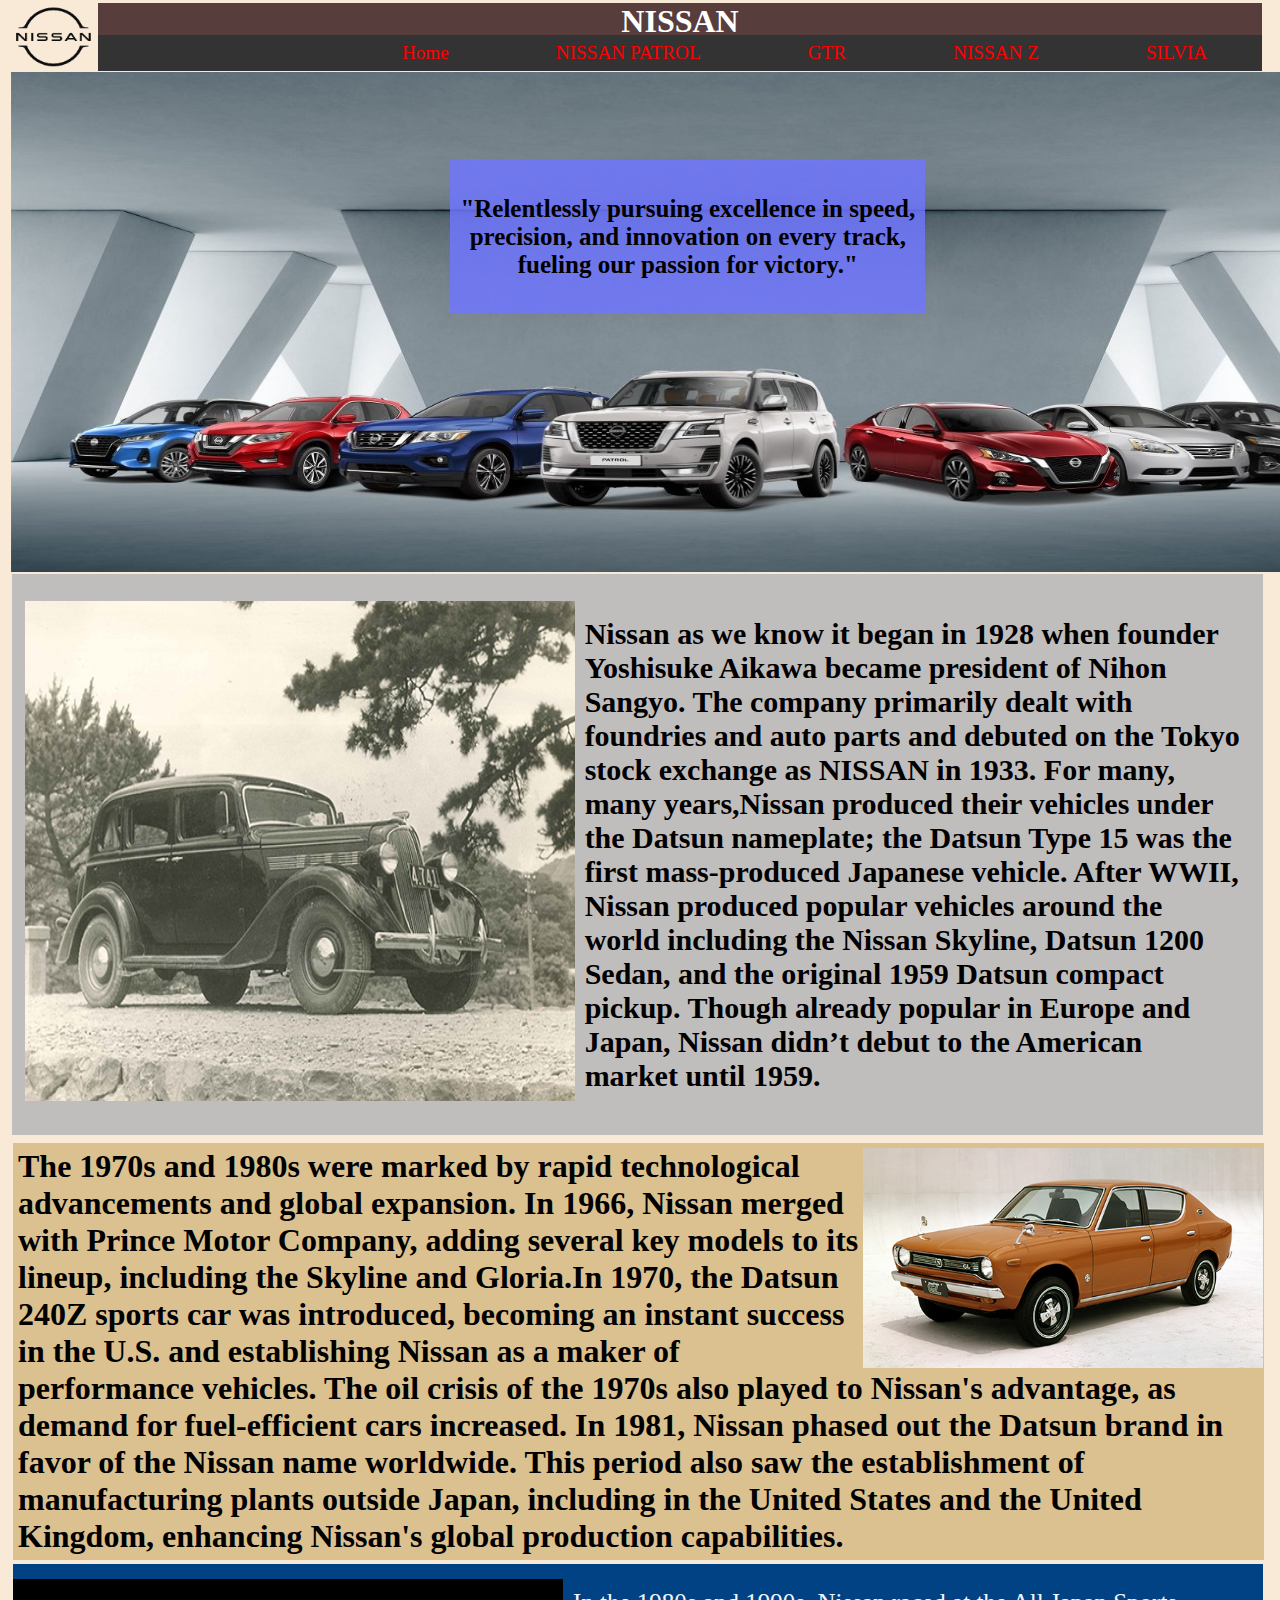
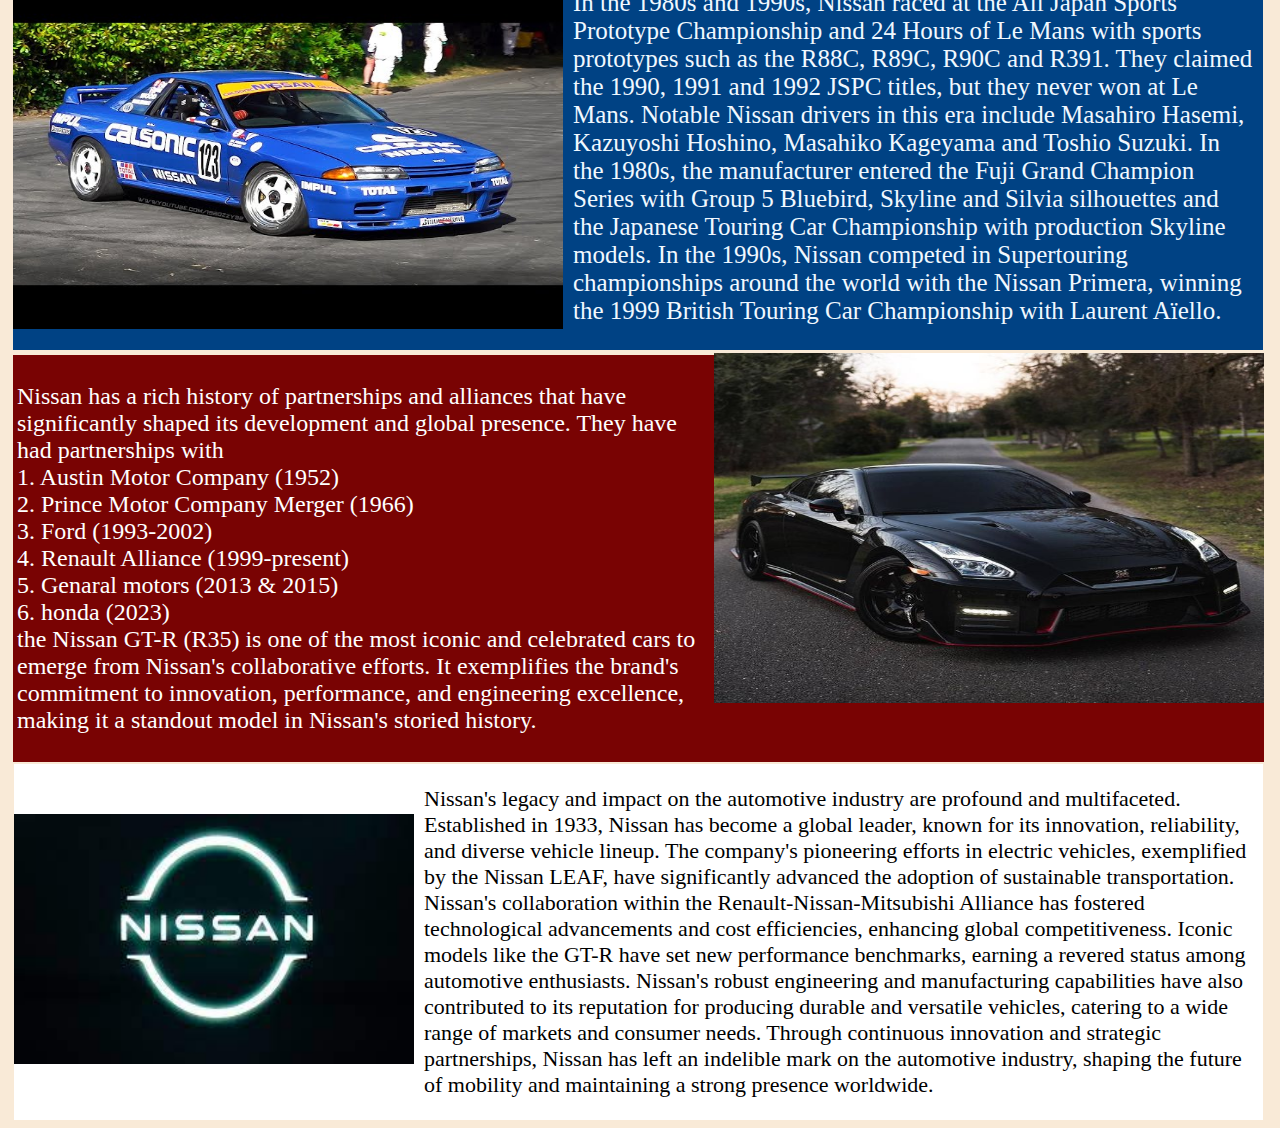
<file: index.html>
<!DOCTYPE html>
<html lang="en">
<head>
    <meta charset="UTF-8">
    <meta name="viewport" content="width=device-width, initial-scale=1.0">
    <title>NISSAN</title>
    <link rel="stylesheet" href="index.css">
</head>
<body>
    <div class="logo">
    <img src="Images/nlogo.png" alt="logo" height="70" width="90">
</div>
<h1>NISSAN</h1>
<ul>
    <li><a href="index.html">Home</a></li>
    <li><a href="NISSAN PATROL.html">NISSAN PATROL</a></li>
    <li><a href="GTR.html">GTR</a></li>
    <li><a href="NISSAN Z.html">NISSAN Z</a></li>
    <li><a href="SILVIA.html">SILVIA</a></li>
</ul>
<div class="banner-card">
    <img src="Images/banner1ind.jpg" alt="background" height="500" width="1485">
    <div class="banner-text">
    <p><b>"Relentlessly pursuing excellence in speed, <br> precision, and innovation on every track, <br> fueling our passion for victory." </b></p>
        </div>
</div>


<h2></h2>
<div class="container">
<div class="y600">
    <img src="Images/1930.jpg" alt="y600" height="500" width="550">
</div>
<div class="history">
    <p><b>Nissan as we know it began in 1928 when founder Yoshisuke Aikawa became president of Nihon Sangyo.
         The company primarily dealt with foundries and auto parts and debuted on the Tokyo stock exchange as NISSAN in 1933.
          For many, many years,Nissan produced their vehicles under the Datsun nameplate; the Datsun Type 15 was the first mass-produced
             Japanese vehicle. After WWII, Nissan produced popular vehicles around the world including the Nissan Skyline,
              Datsun 1200 Sedan, and the original 1959 Datsun compact pickup. Though already popular in Europe and Japan,
               Nissan didn’t debut to the American market until 1959.
        </b></p>
    </div>
</div>


<h3><b></b></h3>
<div class="first">
<div class="w60">
    <img src="Images/1970.jpg" height="220" width="400">
</div>
</div>
<div class="parafirst">
    <p><b>The 1970s and 1980s were marked by rapid technological advancements and global expansion. In 1966, Nissan merged with Prince Motor Company,
         adding several key models to its lineup, including the Skyline and Gloria.In 1970, the Datsun 240Z sports car was introduced, becoming an instant success in the U.S.
          and establishing Nissan as a maker of performance vehicles. The oil crisis of the 1970s also played to Nissan's advantage, as demand for fuel-efficient cars
           increased.
        In 1981, Nissan phased out the Datsun brand in favor of the Nissan name worldwide. This period also saw the establishment of manufacturing plants outside Japan,
         including in the United States and the United Kingdom, enhancing Nissan's global production capabilities.</b></p></div>


<h4><b></b></h4>
<div class="second">
<div class="w70">
    <img src="Images/nir32.jpg" height="350" width="550">
</div>
<div class="w70p">
    <p>In the 1980s and 1990s, Nissan raced at the All Japan Sports Prototype Championship and 24 Hours of Le Mans with sports prototypes
         such as the R88C, R89C, R90C and R391. They claimed the 1990, 1991 and 1992 JSPC titles, but they never won at Le Mans.
          Notable Nissan drivers in this era include Masahiro Hasemi, Kazuyoshi Hoshino, Masahiko Kageyama and Toshio Suzuki.
          In the 1980s, the manufacturer entered the Fuji Grand Champion Series with Group 5 Bluebird, Skyline and Silvia 
          silhouettes and the Japanese Touring Car Championship with production Skyline models. In the 1990s, Nissan competed 
          in Supertouring championships around the world with the Nissan Primera, winning the 1999 British Touring Car Championship
           with Laurent Aïello.
        </p>
</div>
</div>


<h5><b></b></h5>
<div class="Third">
<div class="Y60">
    <img src="Images/r355.jpg" height="350" width="550">
</div>
<div class="Ypara">
    <p>Nissan has a rich history of partnerships and alliances that have significantly shaped its development and global presence.
        They have had partnerships with <br>
        1. Austin Motor Company (1952) <br>
        2. Prince Motor Company Merger (1966) <br>
        3. Ford (1993-2002) <br>
        4. Renault Alliance (1999-present) <br>
        5. Genaral motors (2013 & 2015) <br>
        6. honda (2023) <br>
        the Nissan GT-R (R35) is one of the most iconic and celebrated cars to emerge from Nissan's collaborative efforts.
         It exemplifies the brand's commitment to innovation, performance, and engineering excellence, 
         making it a standout model in Nissan's storied history.
    </p>
</div>
</div>


<h6><b></b></h6>
<div class="fourth">
<div class="Y61">
    <img src="Images/nl.jpg" height="250" width="400">
</div>
<div class="y61p">
    <p>Nissan's legacy and impact on the automotive industry are profound and multifaceted.
         Established in 1933, Nissan has become a global leader, known for its innovation, reliability, and diverse vehicle lineup.
          The company's pioneering efforts in electric vehicles, exemplified by the Nissan LEAF, have significantly advanced the 
          adoption of sustainable transportation.
        Nissan's collaboration within the Renault-Nissan-Mitsubishi Alliance has fostered technological advancements and cost efficiencies,
         enhancing global competitiveness. Iconic models like the GT-R have set new performance benchmarks, earning a revered status among
          automotive enthusiasts.
        
        Nissan's robust engineering and manufacturing capabilities have also contributed to its reputation for producing durable and versatile
         vehicles, catering to a wide range of markets and consumer needs. Through continuous innovation and strategic partnerships,
          Nissan has left an indelible mark on the automotive industry, shaping the future of mobility and maintaining a strong presence
           worldwide.
        </p>
</div>
</div>
</body>
</html>
</file>
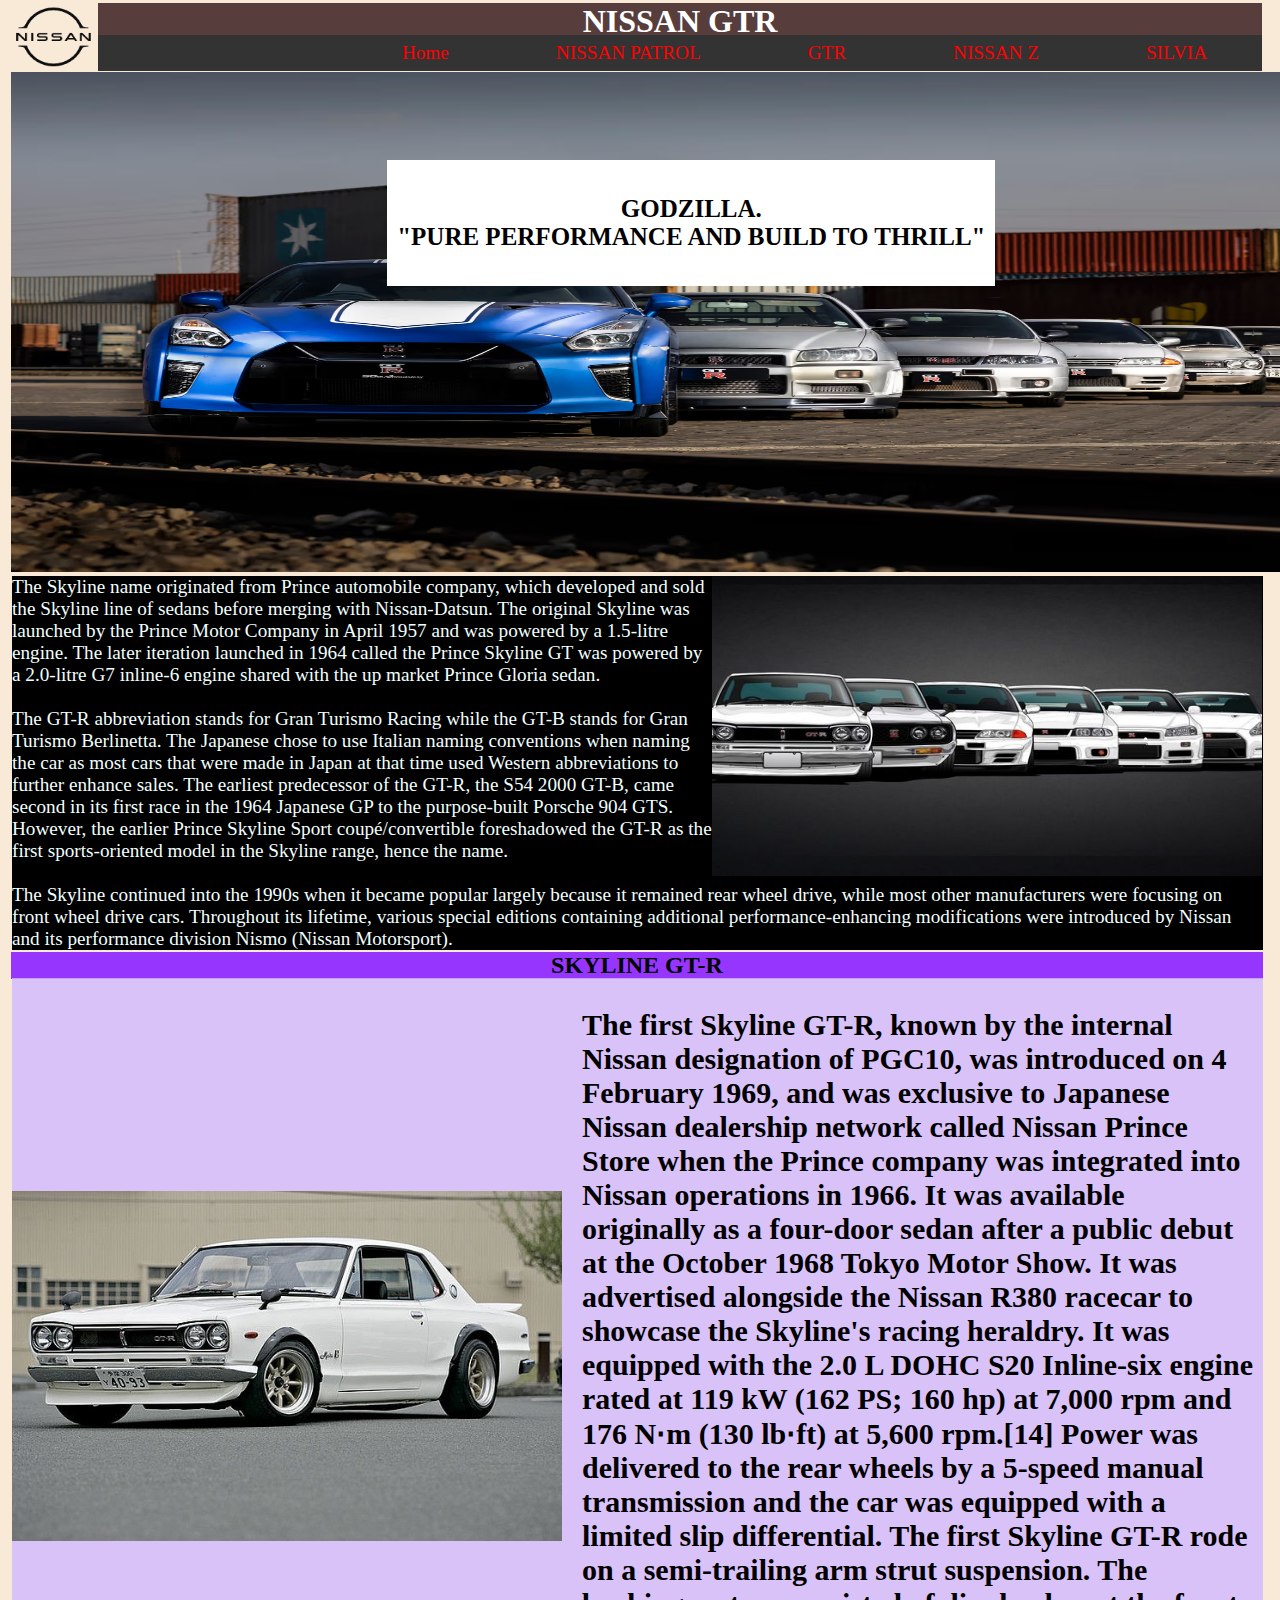
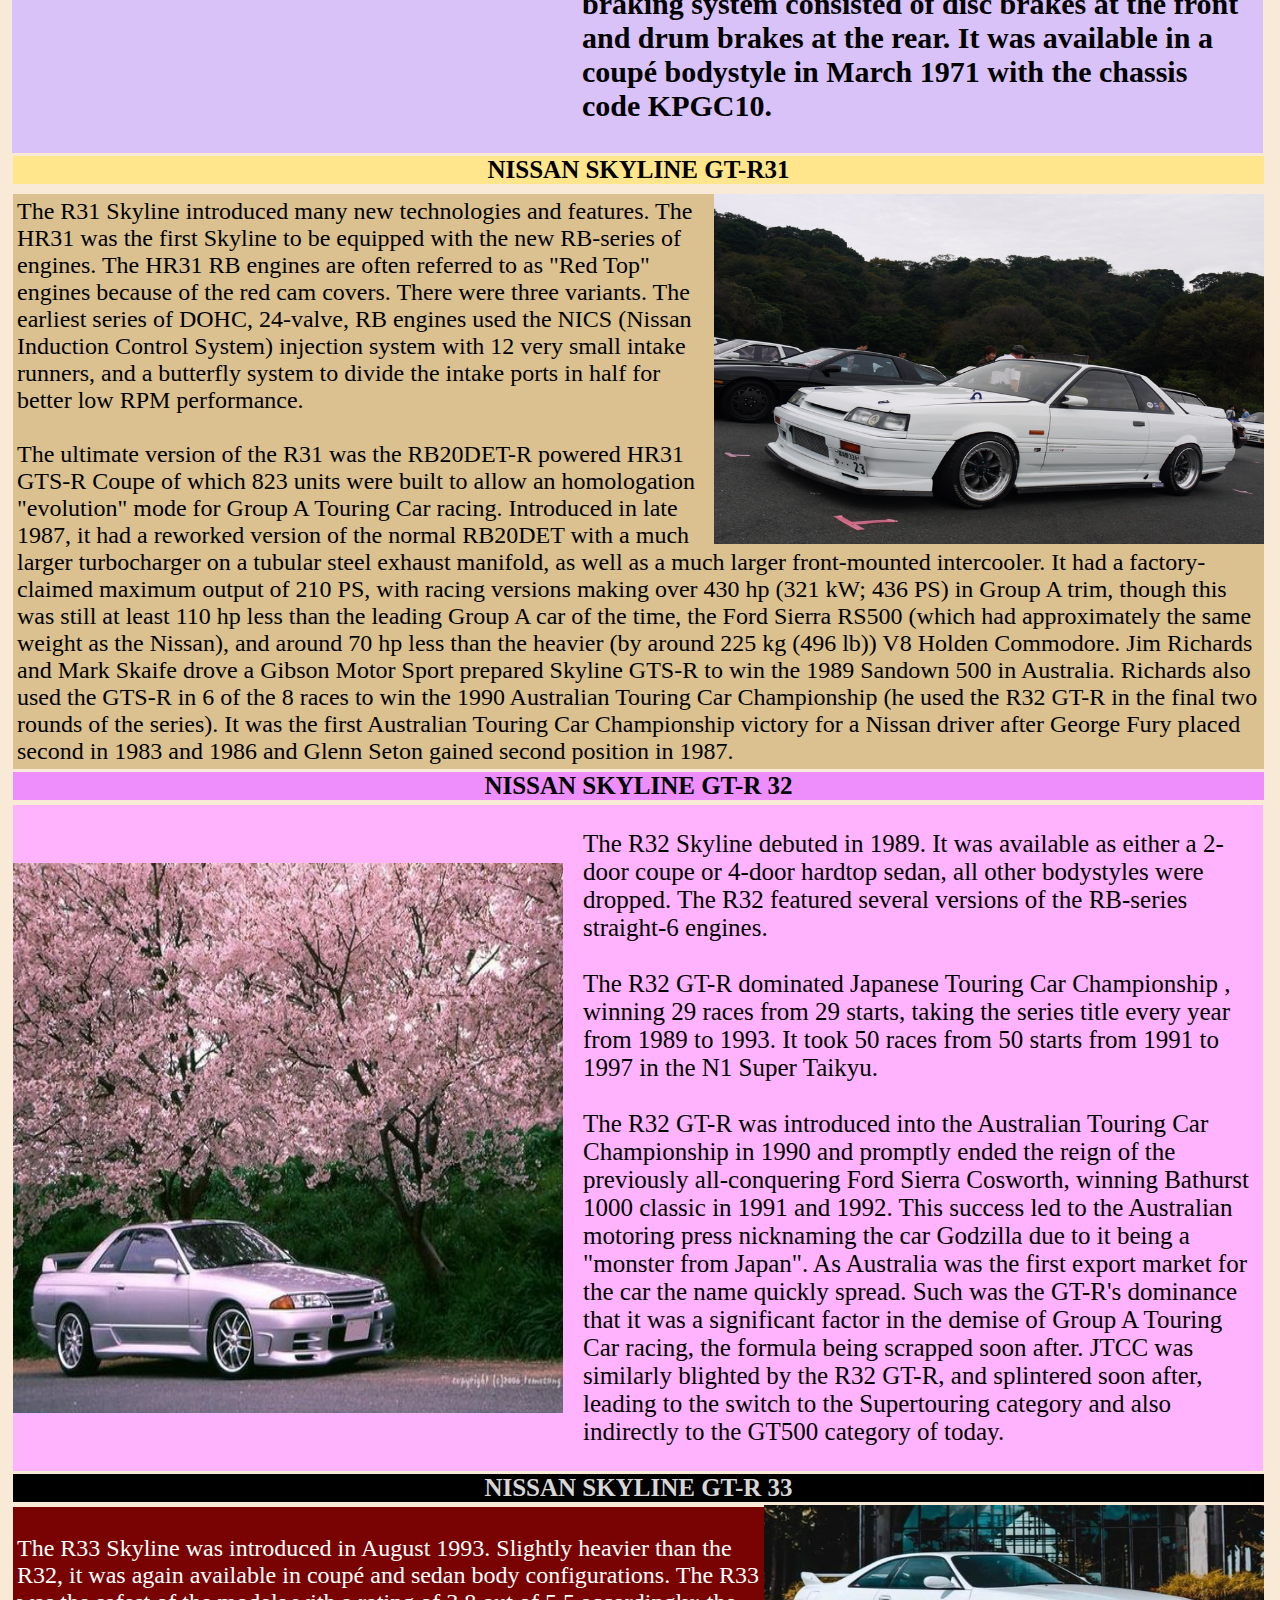
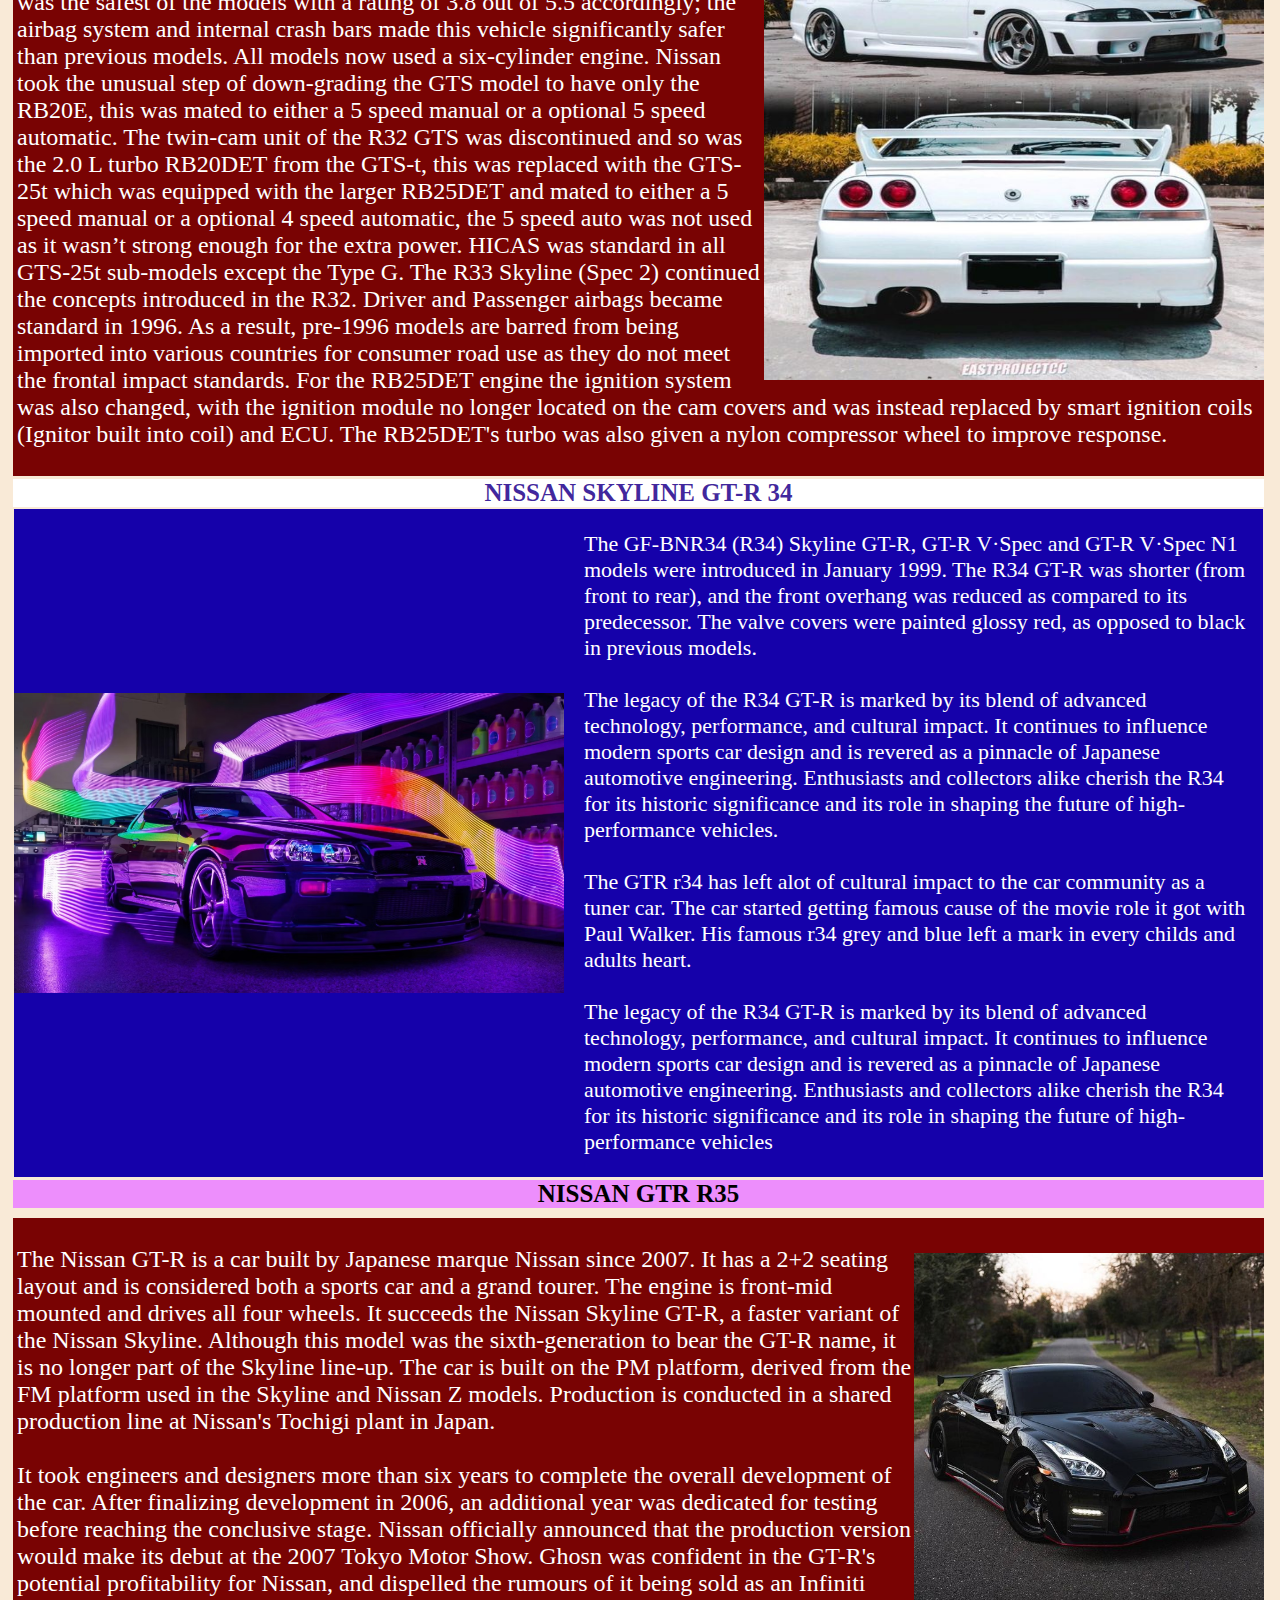
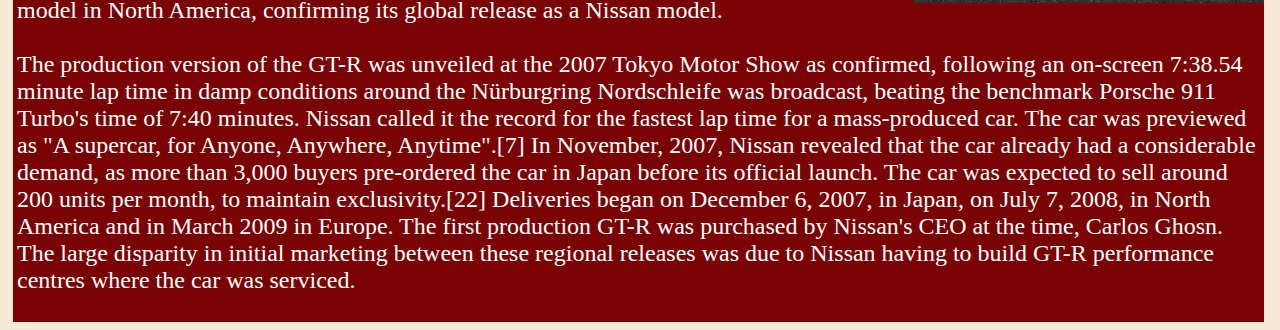
<file: GTR.html>
<!DOCTYPE html>
<html lang="en">
<head>
    <meta charset="UTF-8">
    <meta name="viewport" content="width=device-width, initial-scale=1.0">
    <title>NISSAN GTR</title>
    <link rel="stylesheet" href="GTR.css">
</head>
<body>
    <div class="logo">
    <img src="Images/nlogo.png" alt="logo" height="70" width="90">
</div>
<h1>NISSAN GTR</h1>
<ul>
    <li><a href="index.html">Home</a></li>
    <li><a href="NISSAN PATROL.html">NISSAN PATROL</a></li>
    <li><a href="GTR.html">GTR</a></li>
    <li><a href="NISSAN Z.html">NISSAN Z</a></li>
    <li><a href="SILVIA.html">SILVIA</a></li>
</ul>
<div class="banner-card">
    <img src="Images/gtrr.avif" alt="background" height="500" width="1485">
    <div class="banner-text">
    <p><b>GODZILLA. <br>"PURE PERFORMANCE AND BUILD TO THRILL"</b></p>
        </div>
</div>
<div class="hisgt">
<div class="his">
    <div class="gtr">
        <img src="Images/GTR1.jpg" alt="gtr" height="300" width="550">
    </div>
    <p>The Skyline name originated from Prince automobile company, which developed and sold the Skyline line of sedans
        before merging with Nissan-Datsun. The original Skyline was launched by the Prince Motor Company in April 1957
         and was powered by a 1.5-litre engine. The later iteration launched in 1964 called the Prince Skyline GT was 
         powered by a 2.0-litre G7 inline-6 engine shared with the up market Prince Gloria sedan. <br>
        <br>
        The GT-R abbreviation stands for Gran Turismo Racing while the GT-B stands for Gran Turismo Berlinetta.
         The Japanese chose to use Italian naming conventions when naming the car as most cars that were made
          in Japan at that time used Western abbreviations to further enhance sales. The earliest predecessor 
          of the GT-R, the S54 2000 GT-B, came second in its first race in the 1964 Japanese GP to the purpose-built
           Porsche 904 GTS. However, the earlier Prince Skyline Sport coupé/convertible foreshadowed the GT-R as the
            first sports-oriented model in the Skyline range, hence the name. <br>
            <br>
            The Skyline continued into the 1990s when it became popular largely because it remained rear wheel drive,
             while most other manufacturers were focusing on front wheel drive cars. Throughout its lifetime, various
              special editions containing additional performance-enhancing modifications were introduced by Nissan and 
              its performance division Nismo (Nissan Motorsport).
    </p>
</div>
<h2>SKYLINE GT-R</h2>
<div class="container">
<div class="y600">
    <img src="Images/1972.jpg" alt="y600" height="350" width="550">
</div>
<div class="history">
    <p><b>The first Skyline GT-R, known by the internal Nissan designation of PGC10, was introduced on 4 February 1969,
         and was exclusive to Japanese Nissan dealership network called Nissan Prince Store when the Prince company was 
         integrated into Nissan operations in 1966. It was available originally as a four-door sedan after a public debut
          at the October 1968 Tokyo Motor Show. It was advertised alongside the Nissan R380 racecar to showcase the Skyline's
           racing heraldry. It was equipped with the 2.0 L DOHC S20 Inline-six engine rated at 119 kW (162 PS; 160 hp) at
            7,000 rpm and 176 N⋅m (130 lb⋅ft) at 5,600 rpm.[14] Power was delivered to the rear wheels by a 5-speed manual 
            transmission and the car was equipped with a limited slip differential. The first Skyline GT-R rode on a semi-trailing
             arm strut suspension. The braking system consisted of disc brakes at the front and drum brakes at the rear.
              It was available in a coupé bodystyle in March 1971 with the chassis code KPGC10.<br></b></p>
    </div>
</div>


<h3><b>NISSAN SKYLINE GT-R31</b></h3>
<div class="first">
<div class="w60">
    <img src="Images/r311.jpg" height="350" width="550">
</div>
</div>
<div class="parafirst">
    <p>The R31 Skyline introduced many new technologies and features. The HR31 was the first Skyline to be equipped
         with the new RB-series of engines. The HR31 RB engines are often referred to as "Red Top" engines because 
         of the red cam covers. There were three variants. The earliest series of DOHC, 24-valve, RB engines used the NICS 
         (Nissan Induction Control System) injection system with 12 very small intake runners, and a butterfly system to 
         divide the intake ports in half for better low RPM performance. <br>
         <br>
         The ultimate version of the R31 was the RB20DET-R powered HR31 GTS-R Coupe of which 823 units were built to allow
          an homologation "evolution" mode for Group A Touring Car racing. Introduced in late 1987, it had a reworked version
           of the normal RB20DET with a much larger turbocharger on a tubular steel exhaust manifold, as well as a much larger
            front-mounted intercooler. It had a factory-claimed maximum output of 210 PS, with racing versions making over 430 hp
             (321 kW; 436 PS) in Group A trim, though this was still at least 110 hp  less than the leading Group A car of the time,
              the Ford Sierra RS500 (which had approximately the same weight as the Nissan), and around 70 hp less than the heavier
               (by around 225 kg (496 lb)) V8 Holden Commodore. Jim Richards and Mark Skaife drove a Gibson Motor Sport prepared
                Skyline GTS-R to win the 1989 Sandown 500 in Australia. Richards also used the GTS-R in 6 of the 8 races to win 
                the 1990 Australian Touring Car Championship (he used the R32 GT-R in the final two rounds of the series).
                 It was the first Australian Touring Car Championship victory for a Nissan driver after George Fury placed 
                 second in 1983 and 1986 and Glenn Seton gained second position in 1987.
         </p></div>


<h4><b>NISSAN SKYLINE GT-R 32</b></h4>
<div class="second">
<div class="w70">
    <img src="Images/r322.jpg" height="550" width="550">
</div>
<div class="w70p">
    <p>The R32 Skyline debuted in 1989. It was available as either a 2-door coupe or 4-door hardtop sedan,
         all other bodystyles were dropped. The R32 featured several versions of the RB-series straight-6 engines. <br>
        <br>
        The R32 GT-R dominated Japanese Touring Car Championship , winning 29 races from 29 starts, taking the series
         title every year from 1989 to 1993. It took 50 races from 50 starts from 1991 to 1997  in the N1 Super Taikyu. 
         <br>
         <br>
         The R32 GT-R was introduced into the Australian Touring Car Championship in 1990 and promptly ended the reign 
         of the previously all-conquering Ford Sierra Cosworth, winning Bathurst 1000 classic in 1991 and 1992. 
         This success led to the Australian motoring press nicknaming the car Godzilla due to it being a "monster from Japan".
          As Australia was the first export market for the car the name quickly spread. Such was the GT-R's dominance that it was
           a significant factor in the demise of Group A Touring Car racing, the formula being scrapped soon after.
            JTCC was similarly blighted by the R32 GT-R, and splintered soon after, leading to the switch to the Supertouring 
            category and also indirectly to the GT500 category of today.
    </p>
</div>
</div>


<h5><b>NISSAN SKYLINE GT-R 33</b></h5>
<div class="Third">
<div class="Y60">
    <img src="Images/r33.jpg" height="475" width="500">
</div>
<div class="Ypara">
    <p>The R33 Skyline was introduced in August 1993. Slightly heavier than the R32, it was again available in coupé and sedan body
         configurations. The R33 was the safest of the models with a rating of 3.8 out of 5.5 accordingly; the airbag system and 
         internal crash bars made this vehicle significantly safer than previous models. All models now used a six-cylinder engine.
          Nissan took the unusual step of down-grading the GTS model to have only the RB20E, this was mated to either a 5 speed manual
           or a optional 5 speed automatic. The twin-cam unit of the R32 GTS was discontinued and so was the 2.0 L turbo RB20DET from
            the GTS-t, this was replaced with the GTS-25t which was equipped with the larger RB25DET and mated to either a 5 speed manual
             or a optional 4 speed automatic, the 5 speed auto was not used as it wasn’t strong enough for the extra power. 
             HICAS was standard in all GTS-25t sub-models except the Type G.
        The R33 Skyline (Spec 2) continued the concepts introduced in the R32. Driver and Passenger airbags became standard in 1996.
         As a result, pre-1996 models are barred from being imported into various countries for consumer road use as they do not meet
          the frontal impact standards. For the RB25DET engine the ignition system was also changed, with the ignition module no longer 
          located on the cam covers and was instead replaced by smart ignition coils (Ignitor built into coil) and ECU. The RB25DET's
           turbo was also given a nylon compressor wheel to improve response. 

    </p>
</div>
</div>


<h6><b>NISSAN SKYLINE GT-R 34</b></h6>
<div class="fourth">
<div class="Y61">
    <img src="Images/r34.avif" height="300" width="550">
</div>
<div class="y61p">
    <p>The GF-BNR34 (R34) Skyline GT-R, GT-R V·Spec and GT-R V·Spec N1 models were introduced in January 1999. 
        The R34 GT-R was shorter (from front to rear), and the front overhang was reduced as compared to its predecessor.
         The valve covers were painted glossy red, as opposed to black in previous models. <br>
        <br>The legacy of the R34 GT-R is marked by its blend of advanced technology, performance, and cultural impact.
        It continues to influence modern sports car design and is revered as a pinnacle of Japanese automotive engineering.
         Enthusiasts and collectors alike cherish the R34 for its historic significance and its role in shaping the future 
         of high-performance vehicles. <br>
         <br>
         The GTR r34 has left alot of cultural impact to the car community as a tuner car. The car started getting famous cause
        of the movie role it got with Paul Walker. His famous r34 grey and blue left a mark in every childs and adults heart.
        <br>
        <br>
        The legacy of the R34 GT-R is marked by its blend of advanced technology, performance, and cultural impact.
         It continues to influence modern sports car design and is revered as a pinnacle of Japanese automotive engineering.
          Enthusiasts and collectors alike cherish the R34 for its historic significance and its role in shaping the future 
          of high-performance vehicles
        </p>
</div>
</div>



<h4><b>NISSAN GTR R35</b></h4>

<div class="Y62">
<div class="y622">
    <img src="Images/r355.jpg" height="350" width="350">
</div>
<div class="y62p">
    <p>The Nissan GT-R is a car built by Japanese marque Nissan since 2007. It has a 2+2 seating layout and is considered
         both a sports car and a grand tourer. The engine is front-mid mounted and drives all four wheels. It succeeds the
          Nissan Skyline GT-R, a faster variant of the Nissan Skyline. Although this model was the sixth-generation to bear
           the GT-R name, it is no longer part of the Skyline line-up. The car is built on the PM platform, derived from the
            FM platform used in the Skyline and Nissan Z models. Production is conducted in a shared production line at Nissan's 
            Tochigi plant in Japan. <br>
        <br>
        It took engineers and designers more than six years to complete the overall development of the car. After finalizing development
        in 2006, an additional year was dedicated for testing before reaching the conclusive stage. Nissan officially announced that 
        the production version would make its debut at the 2007 Tokyo Motor Show. Ghosn was confident in the GT-R's potential profitability
        for Nissan, and dispelled the rumours of it being sold as an Infiniti model in North America, confirming its global release as a 
        Nissan model. <br>
        <br>
        The production version of the GT-R was unveiled at the 2007 Tokyo Motor Show as confirmed, following an on-screen 7:38.54 minute 
        lap time in damp conditions around the Nürburgring Nordschleife was broadcast, beating the benchmark Porsche 911 Turbo's time of 
        7:40 minutes. Nissan called it the record for the fastest lap time for a mass-produced car. The car was previewed as "A supercar,
         for Anyone, Anywhere, Anytime".[7] In November, 2007, Nissan revealed that the car already had a considerable demand, 
         as more than 3,000 buyers pre-ordered the car in Japan before its official launch. The car was expected to sell around 
         200 units per month, to maintain exclusivity.[22] Deliveries began on December 6, 2007, in Japan, on July 7, 2008, 
         in North America and in March 2009 in Europe. The first production GT-R was purchased by Nissan's CEO at the time, Carlos Ghosn.
          The large disparity in initial marketing between these regional releases was due to Nissan having to build GT-R performance 
          centres where the car was serviced.

    </p> <!--hi-->

</div>
</div>
</body>
</html>
</file>
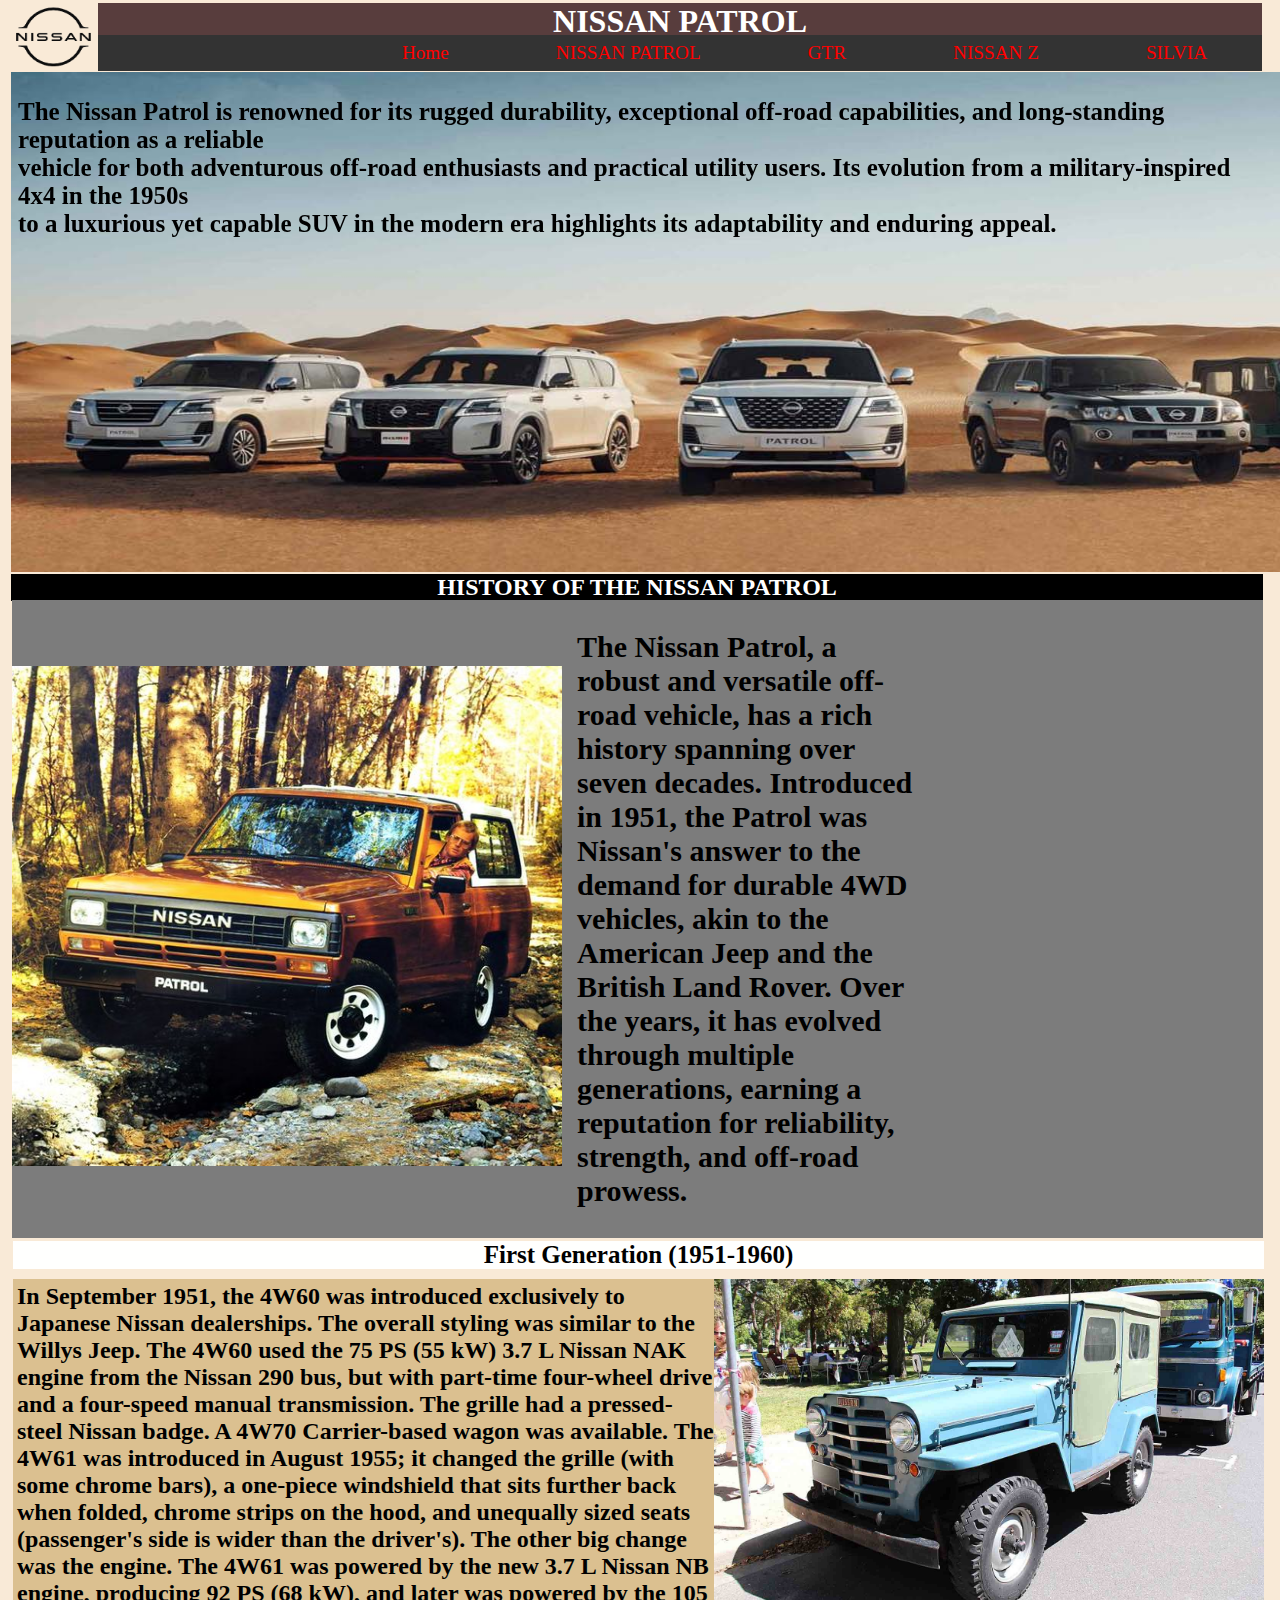
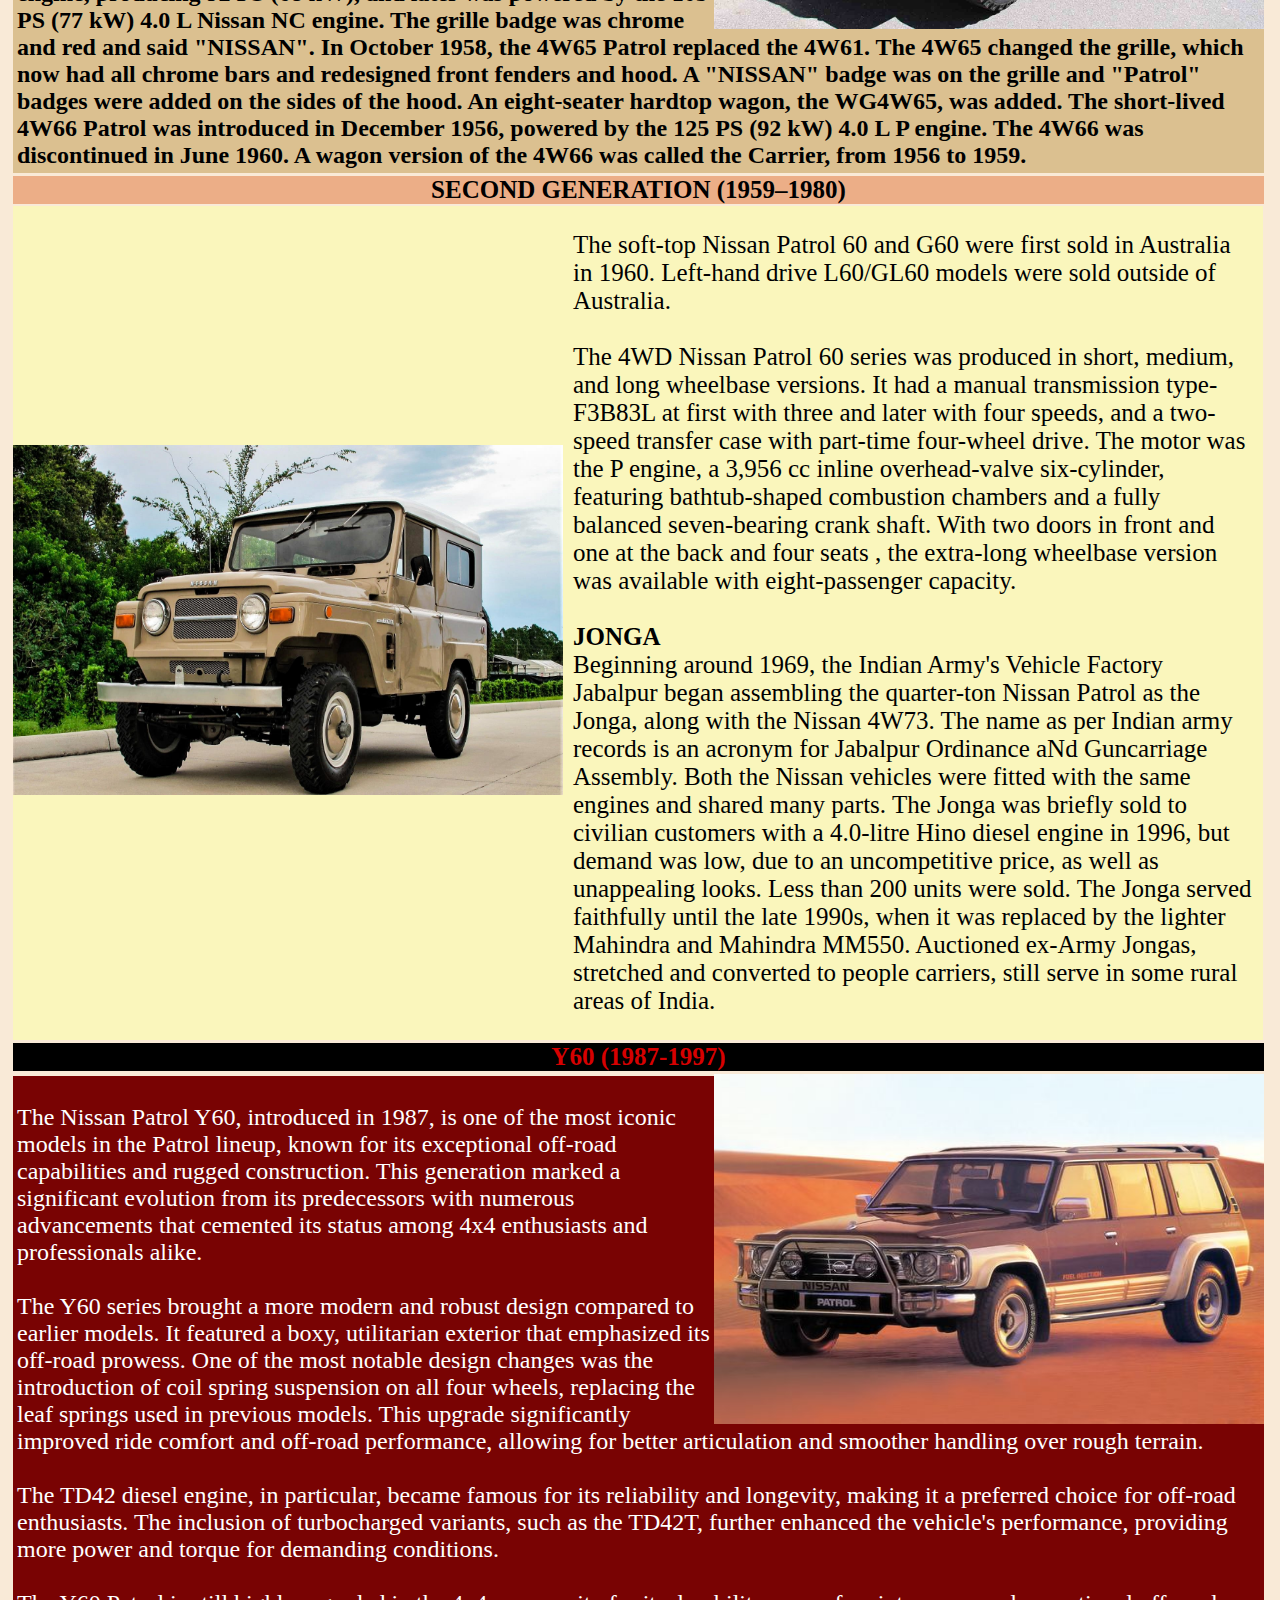
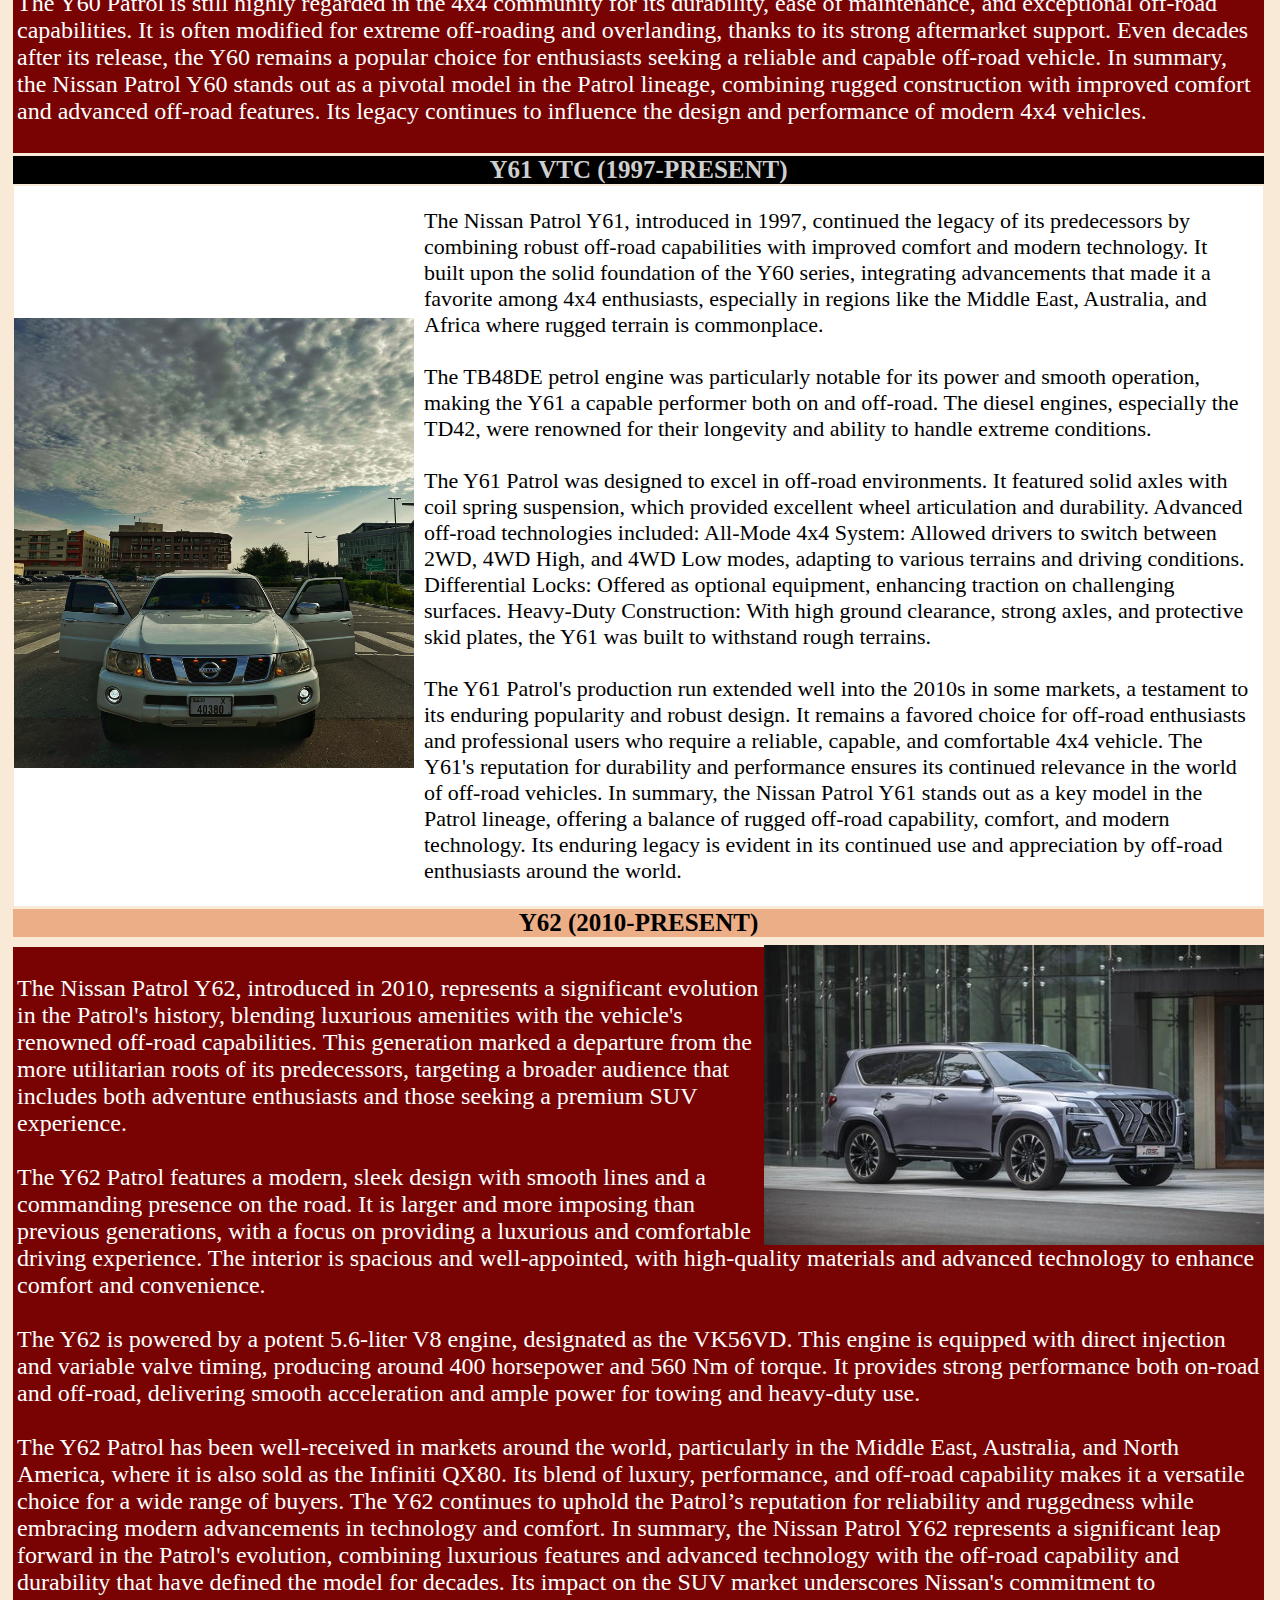
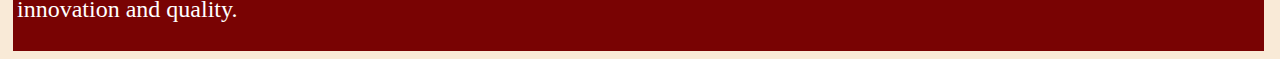
<file: NISSAN PATROL.html>
<!DOCTYPE html>
<html lang="en">
<head>
    <meta charset="UTF-8">
    <meta name="viewport" content="width=device-width, initial-scale=1.0">
    <title>NISSAN PATROL</title>
    <link rel="stylesheet" href="NISSAN PATROL.css">
</head>
<body>
    <div class="logo">
        <img src="Images/nlogo.png" alt="logo" height="70" width="90">
    </div>
    <h1>NISSAN PATROL</h1>
    <ul>
        <li><a href="index.html">Home</a></li>
        <li><a href="NISSAN PATROL.html">NISSAN PATROL</a></li>
        <li><a href="GTR.html">GTR</a></li>
        <li><a href="NISSAN Z.html">NISSAN Z</a></li>
        <li><a href="SILVIA.html">SILVIA</a></li>
    </ul>
    <div class="banner-card">
        <img src="Images/Car-history-Nissan-Patrol-_-Cover-21-9-22.jpg" alt="background" height="500" width="1485">
        <div class="banner-text">
        <p><b>The Nissan Patrol is renowned for its rugged durability, exceptional off-road capabilities, and
             long-standing reputation as a reliable<br> vehicle for both adventurous off-road enthusiasts and
              practical utility users. Its evolution from a military-inspired 4x4 in the 1950s<br> to a luxurious 
              yet capable SUV in the modern era highlights its adaptability and enduring appeal.</b></p>
            </div>
    </div>
    <h2>HISTORY OF THE NISSAN PATROL</h2>
    <div class="container">
    <div class="y600">
        <img src="Images/oldpat.jpg" alt="y600" height="500" width="550">
    </div>
    <div class="history">
        <p><b>The Nissan Patrol, a robust and versatile off-road vehicle, has a rich history spanning over seven decades.
        Introduced in 1951, the Patrol was Nissan's answer to the demand for durable 4WD vehicles,
         akin to the American Jeep and the British Land Rover. Over the years, it has evolved through multiple generations,
          earning a reputation for reliability, strength, and off-road prowess.<br></b></p>
        </div>
    </div>
    <h3><b>First Generation (1951-1960)</b></h3>
    <div class="first">
    <div class="w60">
        <img src="Images/1960.jpg" height="350" width="550">
    </div>
</div>
<div class="parafirst"><p><b>In September 1951, the 4W60 was introduced exclusively to Japanese Nissan dealerships.
     The overall styling was similar to the Willys Jeep. 
     The 4W60 used the 75 PS (55 kW) 3.7 L Nissan NAK engine from the Nissan 290 bus, 
     but with part-time four-wheel drive and a four-speed manual transmission. 
     The grille had a pressed-steel Nissan badge. A 4W70 Carrier-based wagon was available.
    The 4W61 was introduced in August 1955; it changed the grille (with some chrome bars),
     a one-piece windshield that sits further back when folded, chrome strips on the hood,
      and unequally sized seats (passenger's side is wider than the driver's).
       The other big change was the engine. The 4W61 was powered by the new 3.7 L Nissan NB engine,
        producing 92 PS (68 kW), and later was powered by the 105 PS (77 kW) 4.0 L Nissan NC engine.
         The grille badge was chrome and red and said "NISSAN".
    In October 1958, the 4W65 Patrol replaced the 4W61.
     The 4W65 changed the grille, which now had all chrome bars and redesigned front fenders and hood.
      A "NISSAN" badge was on the grille and "Patrol" badges were added on the sides of the hood.
       An eight-seater hardtop wagon, the WG4W65, was added. The short-lived 4W66 Patrol was introduced in December 1956,
        powered by the 125 PS (92 kW) 4.0 L P engine. The 4W66 was discontinued in June 1960. A wagon version of the 4W66
         was called the Carrier, from 1956 to 1959.</b></p></div>
    <h4><b>SECOND GENERATION (1959–1980)</b></h4>
<div class="second">
    <div class="w70">
        <img src="Images/1980.jpg" height="350" width="550">
    </div>
    <div class="w700">
        <p>The soft-top Nissan Patrol 60 and G60 were first sold in Australia in 1960. 
            Left-hand drive L60/GL60 models were sold outside of Australia. <br>
             <br>
             The 4WD Nissan Patrol 60 series was produced in short, medium, and long wheelbase versions.
              It had a manual transmission type-F3B83L at first with three and later with four speeds,
               and a two-speed transfer case with part-time four-wheel drive. The motor was the P engine, 
               a 3,956 cc inline overhead-valve six-cylinder, featuring bathtub-shaped combustion chambers and
                a fully balanced seven-bearing crank shaft. With two doors in front and one at the back and four seats 
                , the extra-long wheelbase version was available with eight-passenger capacity. <br>
                 <br>
                  <b>JONGA</b>
                  <br>
                  Beginning around 1969, the Indian Army's Vehicle Factory Jabalpur began assembling the quarter-ton Nissan Patrol as the Jonga,
                   along with the Nissan 4W73. The name as per Indian army records is an acronym for Jabalpur Ordinance aNd Guncarriage Assembly.
                    Both the Nissan vehicles were fitted with the same engines and shared many parts. The Jonga was briefly sold to civilian customers 
                    with a 4.0-litre Hino diesel engine in 1996, but demand was low, due to an uncompetitive price, as well as unappealing looks. 
                    Less than 200 units were sold. The Jonga served faithfully until the late 1990s, when it was replaced by the lighter Mahindra and Mahindra MM550.
                     Auctioned ex-Army Jongas, stretched and converted to people carriers, still serve in some rural areas of India.
            </p>
    </div>
</div>
<h5><b>Y60 (1987-1997)</b></h5>
<div class="Third">
    <div class="Y60">
        <img src="Images/Y60.jpg" height="350" width="550">
    </div>
    <div class="Ypara">
        <p>The Nissan Patrol Y60, introduced in 1987, is one of the most iconic models in the Patrol lineup,
             known for its exceptional off-road capabilities and rugged construction. This generation marked a significant
              evolution from its predecessors with numerous advancements that cemented its status among 4x4 enthusiasts and 
              professionals alike. <br>
              <br>
              The Y60 series brought a more modern and robust design compared to earlier models. It featured a boxy, 
              utilitarian exterior that emphasized its off-road prowess. One of the most notable design changes was 
              the introduction of coil spring suspension on all four wheels, replacing the leaf springs used in previous
               models. This upgrade significantly improved ride comfort and off-road performance, allowing for better 
               articulation and smoother handling over rough terrain. <br>
               <br>
               The TD42 diesel engine, in particular, became famous for its reliability and longevity, making it a preferred choice for
                off-road enthusiasts. The inclusion of turbocharged variants, such as the TD42T, further enhanced the vehicle's
                 performance, providing more power and torque for demanding conditions. <br>
                 <br>
                 The Y60 Patrol is still highly regarded in the 4x4 community for its durability, ease of maintenance, 
                 and exceptional off-road capabilities. It is often modified for extreme off-roading and overlanding, 
                 thanks to its strong aftermarket support. Even decades after its release, the Y60 remains a popular 
                 choice for enthusiasts seeking a reliable and capable off-road vehicle.
                 In summary, the Nissan Patrol Y60 stands out as a pivotal model in the Patrol lineage, 
                 combining rugged construction with improved comfort and advanced off-road features.
                  Its legacy continues to influence the design and performance of modern 4x4 vehicles.

            </p>
    </div>
</div>
<h6><b>Y61 VTC (1997-PRESENT)</b></h6>
<div class="fourth">
    <div class="Y61">
        <img src="Images/Y61.jpg" height="450" width="400">
    </div>
    <div class="y61p">
        <p>The Nissan Patrol Y61, introduced in 1997, continued the legacy of its predecessors by combining robust
             off-road capabilities with improved comfort and modern technology. It built upon the solid foundation
              of the Y60 series, integrating advancements that made it a favorite among 4x4 enthusiasts, especially
               in regions like the Middle East, Australia, and Africa where rugged terrain is commonplace. <br>
               <br>
               The TB48DE petrol engine was particularly notable for its power and smooth operation, 
               making the Y61 a capable performer both on and off-road. The diesel engines, especially the TD42,
                were renowned for their longevity and ability to handle extreme conditions. <br>
                <br>
                The Y61 Patrol was designed to excel in off-road environments. It featured solid axles with coil
                 spring suspension, which provided excellent wheel articulation and durability. Advanced off-road 
                 technologies included: All-Mode 4x4 System: Allowed drivers to switch between 2WD, 4WD High,
                  and 4WD Low modes, adapting to various terrains and driving conditions. Differential Locks:
                   Offered as optional equipment, enhancing traction on challenging surfaces. Heavy-Duty Construction:
                    With high ground clearance, strong axles, and protective skid plates, the Y61 was built to withstand
                     rough terrains.<br>
                     <br>
                     The Y61 Patrol's production run extended well into the 2010s in some markets, a testament to its
                      enduring popularity and robust design. It remains a favored choice for off-road enthusiasts and
                       professional users who require a reliable, capable, and comfortable 4x4 vehicle. The Y61's reputation 
                       for durability and performance ensures its continued relevance in the world of off-road vehicles.
                       In summary, the Nissan Patrol Y61 stands out as a key model in the Patrol lineage, offering a balance
                        of rugged off-road capability, comfort, and modern technology. Its enduring legacy is evident in its
                         continued use and appreciation by off-road enthusiasts around the world.
            </p>
    </div>
</div>
<h4><b>Y62 (2010-PRESENT)</b></h4>

<div class="Y62">
    <div class="y622">
        <img src="Images/y62.jpg" height="300" width="500">
    </div>
    <div class="y62p">
        <p>The Nissan Patrol Y62, introduced in 2010, represents a significant evolution in the Patrol's history,
             blending luxurious amenities with the vehicle's renowned off-road capabilities. This generation marked 
             a departure from the more utilitarian roots of its predecessors, targeting a broader audience that includes
            both adventure enthusiasts and those seeking a premium SUV experience. <br>
            <br>
            The Y62 Patrol features a modern, sleek design with smooth lines and a commanding presence on the road.
             It is larger and more imposing than previous generations, with a focus on providing a luxurious and comfortable
              driving experience. The interior is spacious and well-appointed, with high-quality materials and advanced 
              technology to enhance comfort and convenience. <br>
              <br>
              The Y62 is powered by a potent 5.6-liter V8 engine, designated as the VK56VD. This engine is equipped with
               direct injection and variable valve timing, producing around 400 horsepower and 560 Nm of torque. 
            It provides strong performance both on-road and off-road, delivering smooth acceleration and ample
            power for towing and heavy-duty use. <br>
            <br>
            The Y62 Patrol has been well-received in markets around the world, particularly in the Middle East, Australia,
             and North America, where it is also sold as the Infiniti QX80. Its blend of luxury, performance, and off-road
              capability makes it a versatile choice for a wide range of buyers. The Y62 continues to uphold the Patrol’s 
              reputation for reliability and ruggedness while embracing modern advancements in technology and comfort.
            In summary, the Nissan Patrol Y62 represents a significant leap forward in the Patrol's evolution,
             combining luxurious features and advanced technology with the off-road capability and durability that have 
             defined the model for decades. Its impact on the SUV market underscores Nissan's commitment to innovation and quality.

        </p>
    </div>
</div>
</body>
</html>
</file>
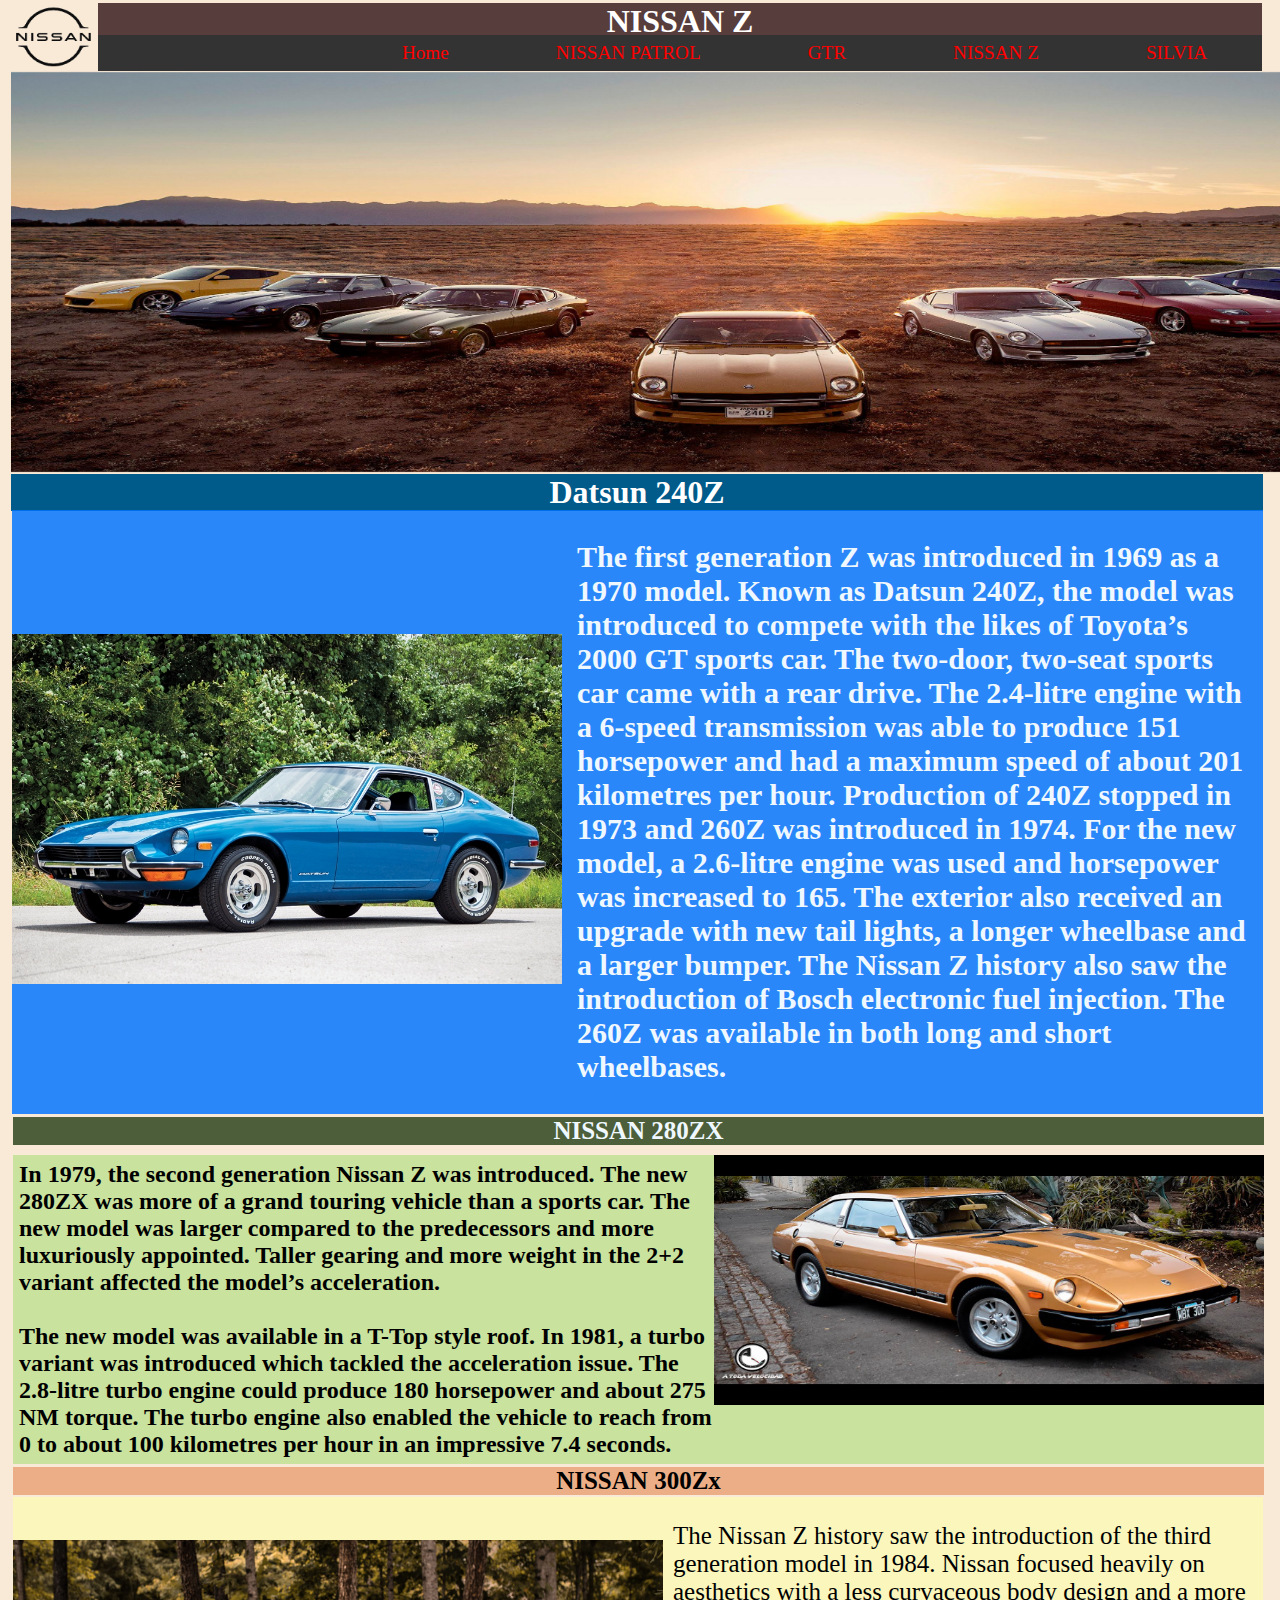
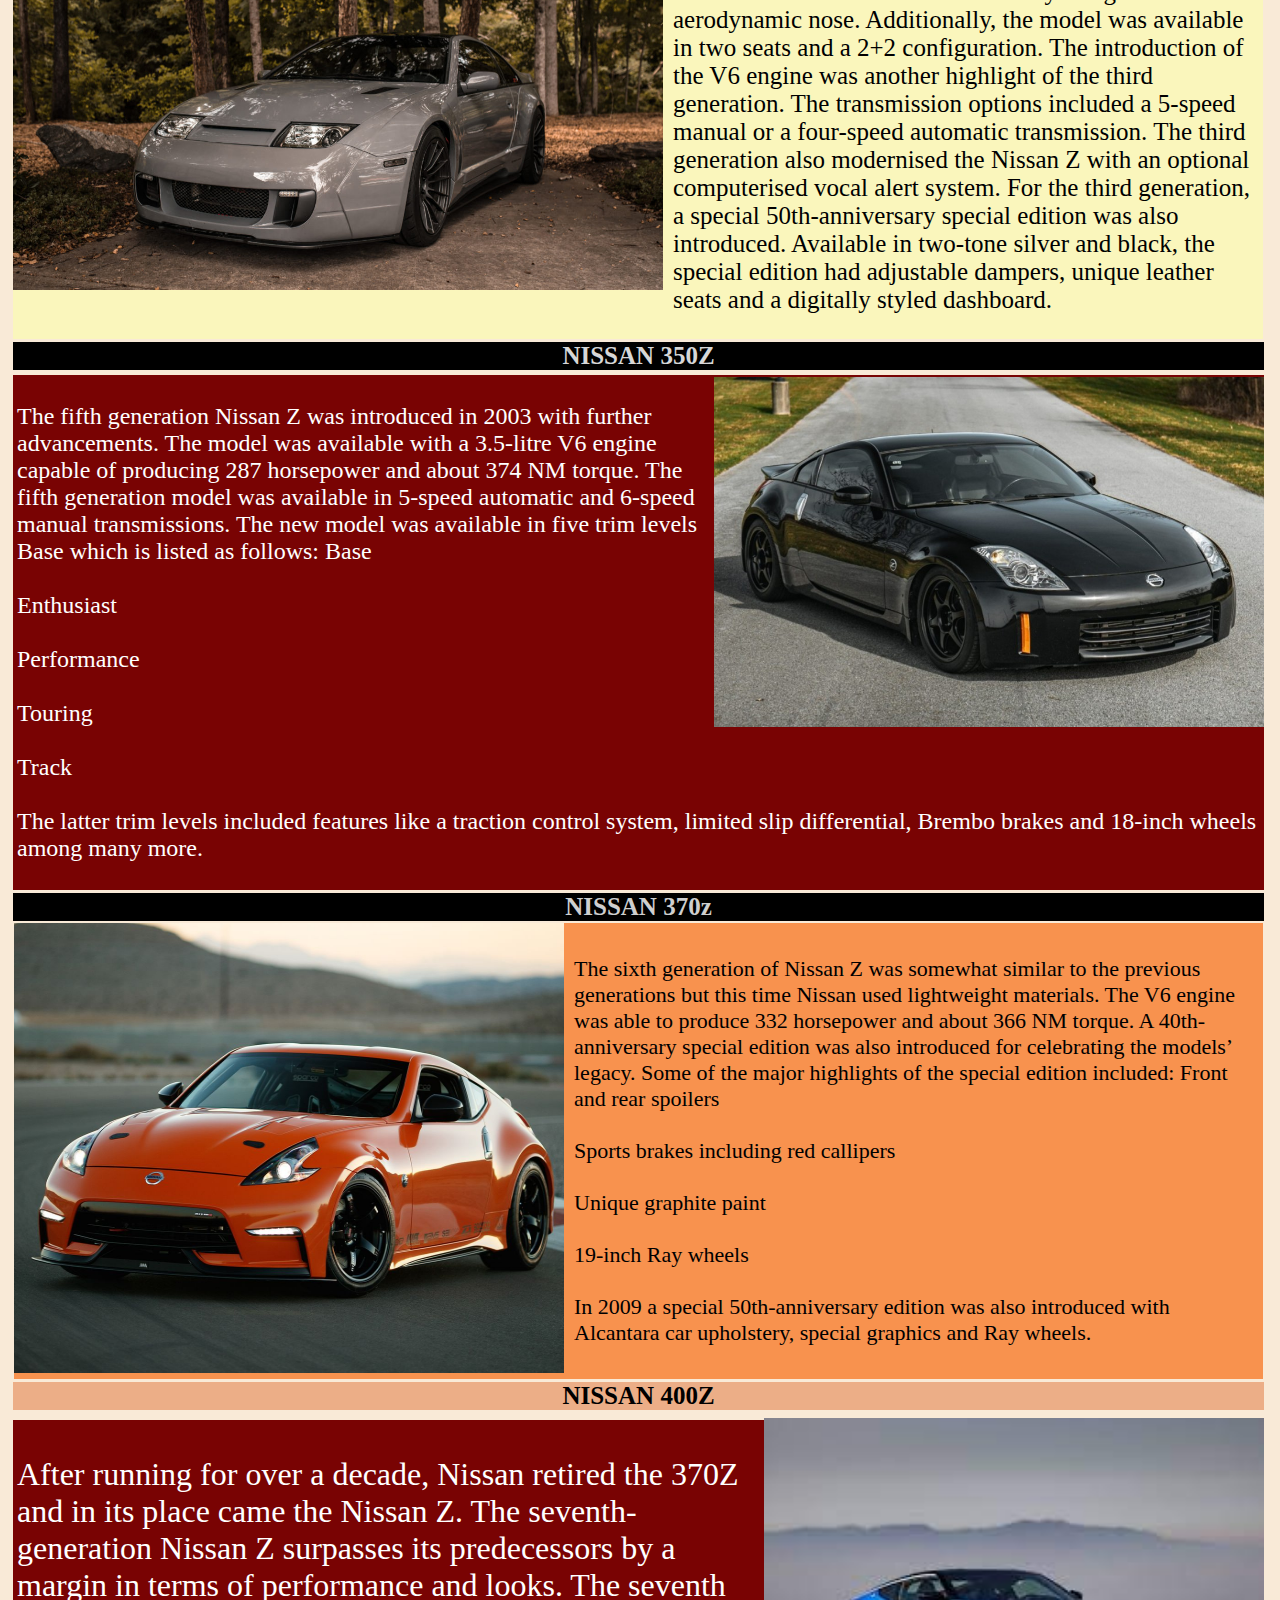
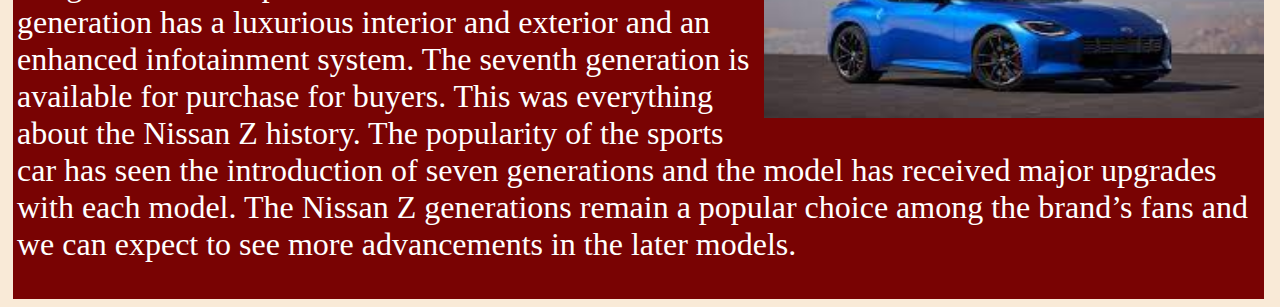
<file: NISSAN Z.html>
<!DOCTYPE html>
<html lang="en">
<head>
    <meta charset="UTF-8">
    <meta name="viewport" content="width=device-width, initial-scale=1.0">
    <title>NISSAN Z</title>
    <link rel="stylesheet" href="NISSAN Z.css">
</head>
<body>
    <div class="logo">
    <img src="Images/nlogo.png" alt="logo" height="70" width="90">
</div>
<h1>NISSAN Z</h1>
<ul>
    <li><a href="index.html">Home</a></li>
    <li><a href="NISSAN PATROL.html">NISSAN PATROL</a></li>
    <li><a href="GTR.html">GTR</a></li>
    <li><a href="NISSAN Z.html">NISSAN Z</a></li>
    <li><a href="SILVIA.html">SILVIA</a></li>
</ul>
<div class="banner-card">
    <img src="Images/zbannerr.jpg" alt="background" height="400" width="1485">
    <div class="banner-text">
    <p><b></b></p>
        </div>
</div>
<h2><b>Datsun 240Z </b></h2>
<div class="container">
<div class="y600">
    <img src="Images/dat1.jpg" alt="y600" height="350" width="550">
</div>
<div class="history">
    <p><b>The first generation Z was introduced in 1969 as a 1970 model. Known as Datsun 240Z, the model was introduced to compete
         with the likes of Toyota’s 2000 GT sports car. The two-door, two-seat sports car came with a rear drive.
        The 2.4-litre engine with a 6-speed transmission was able to produce 151 horsepower and had a maximum speed of about
         201 kilometres per hour. Production of 240Z stopped in 1973 and 260Z was introduced in 1974.
        For the new model, a 2.6-litre engine was used and horsepower was increased to 165. The exterior also received an upgrade
         with new tail lights, a longer wheelbase and a larger bumper. The Nissan Z history also saw the introduction of Bosch 
         electronic fuel injection. The 260Z was available in both long and short wheelbases.<br></b></p>
    </div>
</div>


<h3><b> NISSAN 280ZX</b></h3>
<div class="first">
<div class="w60">
    <img src="Images/dat2.jpg" height="250" width="550">
</div>
</div>
<div class="parafirst">
    <p><b>In 1979, the second generation Nissan Z was introduced. The new 280ZX was more of a grand touring vehicle than a sports car.
         The new model was larger compared to the predecessors and more luxuriously appointed. Taller gearing and more weight in the
          2+2 variant affected the model’s acceleration. <br>
          <br>
        The new model was available in a T-Top style roof. In 1981, a turbo variant was introduced which tackled the acceleration issue.
         The 2.8-litre turbo engine could produce 180 horsepower and about 275 NM torque. The turbo engine also enabled the vehicle to
          reach from 0 to about 100 kilometres per hour in an impressive 7.4 seconds.</b></p></div>


<h4><b>NISSAN 300Zx</b></h4>
<div class="second">
<div class="w70">
    <img src="Images/dat3.jpg" height="350" width="650">
</div>
<div class="w70p">
    <p>The Nissan Z history saw the introduction of the third generation model in 1984. Nissan focused heavily on aesthetics with a less
         curvaceous body design and a more aerodynamic nose. Additionally, the model was available in two seats and a 2+2 configuration.
        The introduction of the V6 engine was another highlight of the third generation. The transmission options included a 5-speed manual
         or a four-speed automatic transmission. The third generation also modernised the Nissan Z with an optional computerised vocal 
         alert system.
        For the third generation, a special 50th-anniversary special edition was also introduced. Available in two-tone silver and black,
         the special edition had adjustable dampers, unique leather seats and a digitally styled dashboard.</p>
</div>
</div>


<h5><b>NISSAN 350Z</b></h5>
<div class="Third">
<div class="Y60">
    <img src="Images/350z.jpg" height="350" width="550">
</div>
<div class="Ypara">
    <p>The fifth generation Nissan Z was introduced in 2003 with further advancements. The model was available with a 3.5-litre
         V6 engine capable of producing 287 horsepower and about 374 NM torque.
        The fifth generation model was available in 5-speed automatic and 6-speed manual transmissions. The new model was available
         in five trim levels Base which is listed as follows:
        
        Base <br>
        <br>
        Enthusiast <br>
        <br>
        Performance <br>
        <br>
        Touring <br>
        <br>
        Track <br>
        <br>
        The latter trim levels included features like a traction control system, limited slip differential, Brembo brakes and 18-inch wheels among many more.</p>
</div>
</div>


<h6><b>NISSAN 370z</b></h6>
<div class="fourth">
<div class="Y61">
    <img src="Images/370z.jpg" height="450" width="550">
</div>
<div class="y61p">
    <p>The sixth generation of Nissan Z was somewhat similar to the previous generations but this time Nissan used lightweight
         materials. The V6 engine was able to produce 332 horsepower and about 366 NM torque.
        A 40th-anniversary special edition was also introduced for celebrating the models’ legacy. Some of the major highlights
         of the special edition included:
        
        Front and rear spoilers <br>
        <br>
        Sports brakes including red callipers <br>
        <br>
        Unique graphite paint <br>
        <br>
        19-inch Ray wheels <br>
        <br>
        In 2009 a special 50th-anniversary edition was also introduced with Alcantara car upholstery, special graphics and Ray wheels.</p>
</div>
</div>



<h4><b>NISSAN 400Z</b></h4>

<div class="Y62">
<div class="y622">
    <img src="Images/400z.jpg" height="300" width="500">
</div>
<div class="y62p">
    <p>After running for over a decade, Nissan retired the 370Z and in its place came the Nissan Z. The seventh-generation Nissan Z
         surpasses its predecessors by a margin in terms of performance and looks.
        The seventh generation has a luxurious interior and exterior and an enhanced infotainment system. The seventh generation is
         available for purchase for buyers.
        This was everything about the Nissan Z history. The popularity of the sports car has seen the introduction of seven generations
         and the model has received major upgrades with each model. The Nissan Z generations remain a popular choice among the brand’s 
         fans and we can expect to see more advancements in the later models.</p>
</div>
</div>
</body>
</html>
</file>
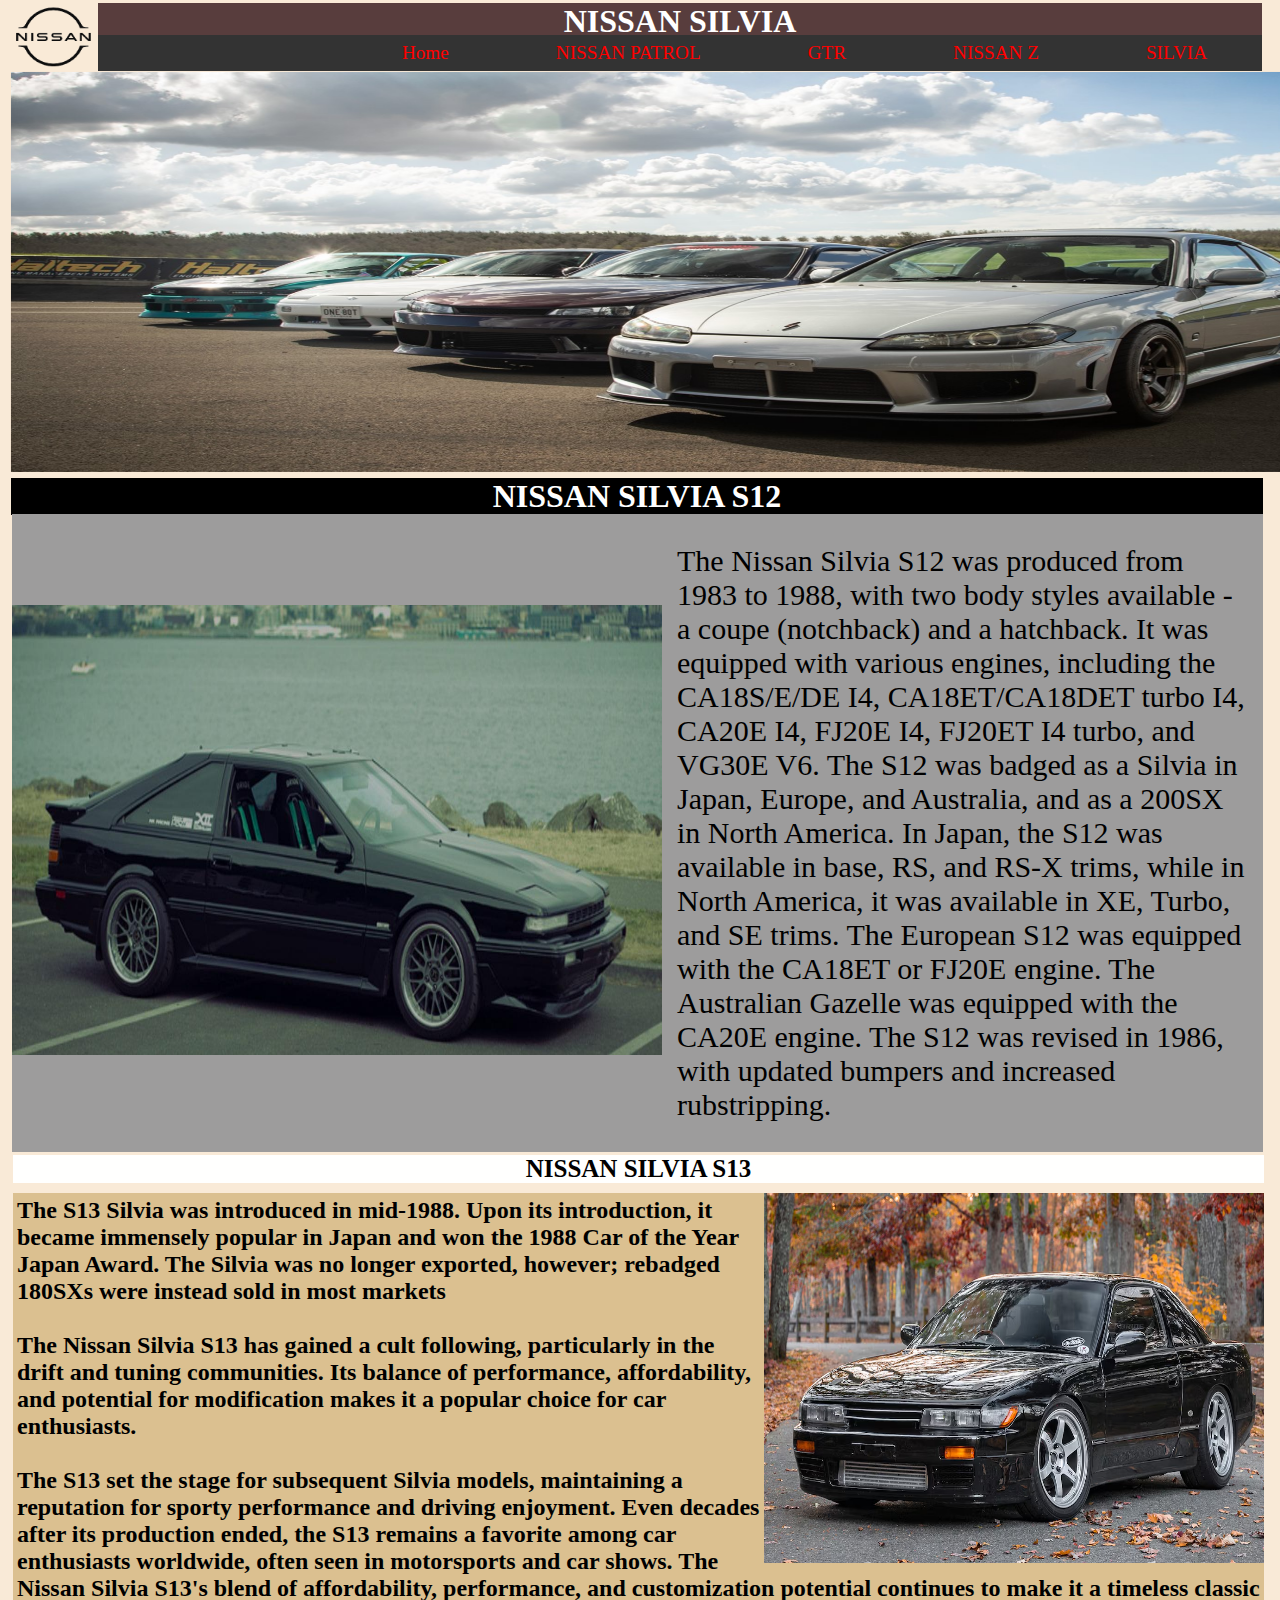
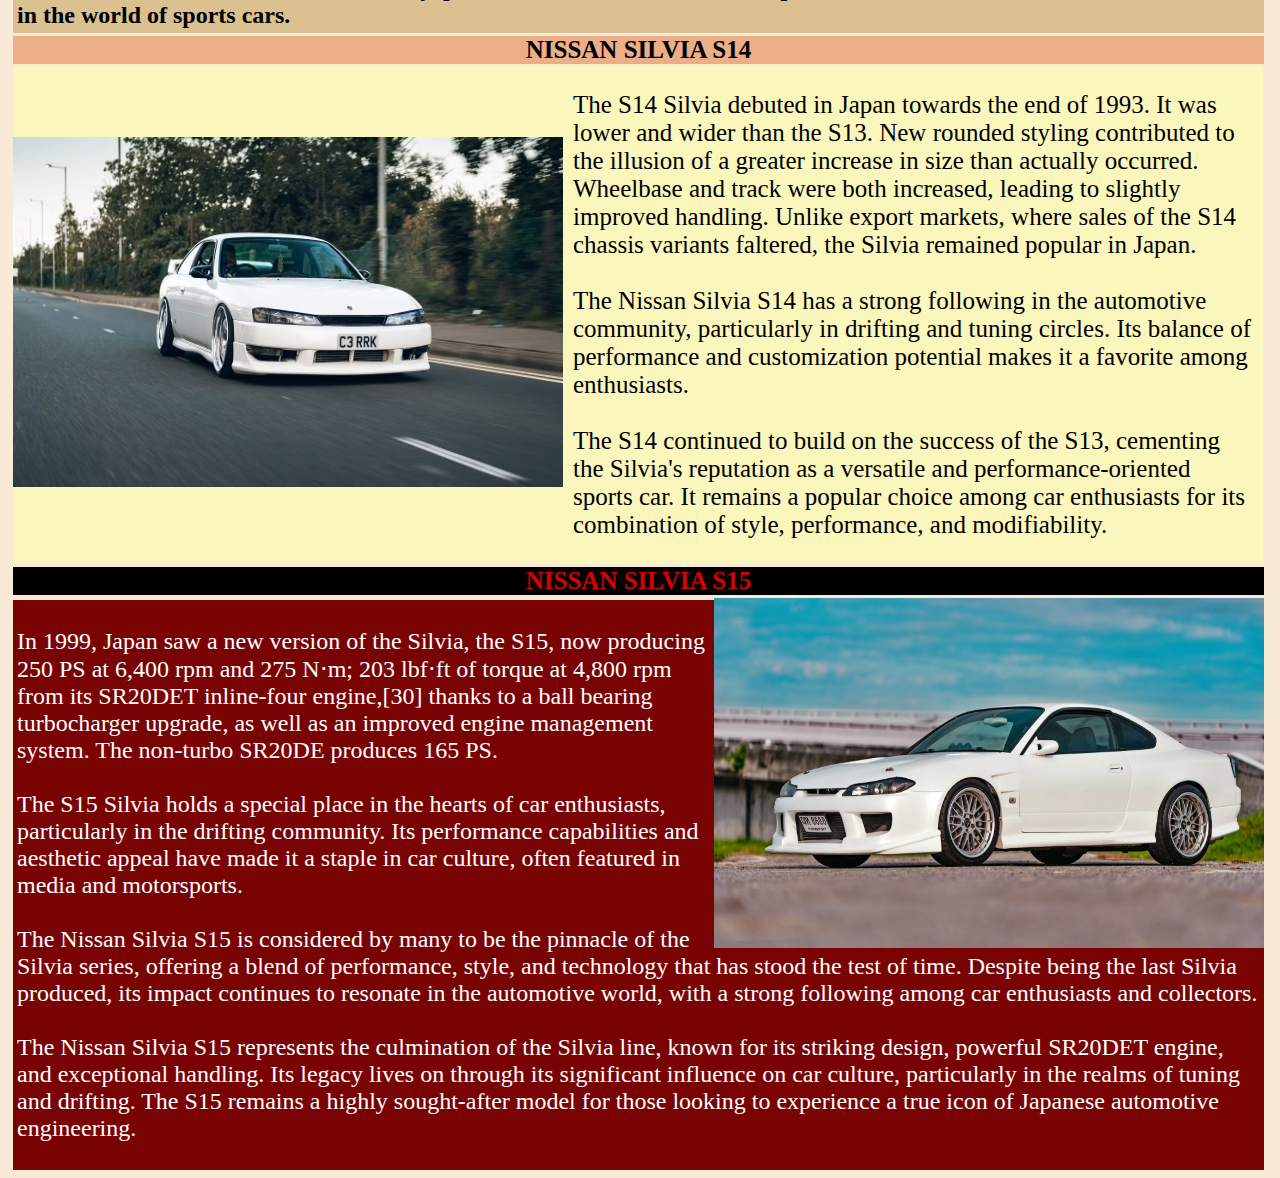
<file: SILVIA.html>
<!DOCTYPE html>
<html lang="en">
<head>
    <meta charset="UTF-8">
    <meta name="viewport" content="width=device-width, initial-scale=1.0">
    <title>Silvia</title>
    <link rel="stylesheet" href="SILVIA.css">
</head>
<body>
    <div class="logo">
    <img src="Images/nlogo.png" alt="logo" height="70" width="90">
</div>
<h1>NISSAN SILVIA</h1>
<ul>
    <li><a href="index.html">Home</a></li>
    <li><a href="NISSAN PATROL.html">NISSAN PATROL</a></li>
    <li><a href="GTR.html">GTR</a></li>
    <li><a href="NISSAN Z.html">NISSAN Z</a></li>
    <li><a href="SILVIA.html">SILVIA</a></li>
</ul>
<div class="banner-card">
    <img src="Images/silviaa.jpg" alt="background" height="400" width="1485">
    <div class="banner-text">
    <p><b></b></p>
        </div>
</div>
<h2>NISSAN SILVIA S12</h2>
<div class="container">
<div class="y600">
    <img src="Images/s12.jpg" alt="y600" height="450" width="650">
</div>
<div class="history">
    <p>The Nissan Silvia S12 was produced from 1983 to 1988, with two body styles available - a coupe (notchback) and a hatchback.
         It was equipped with various engines, including the CA18S/E/DE I4, CA18ET/CA18DET turbo I4, CA20E I4, FJ20E I4, FJ20ET I4 turbo,
          and VG30E V6. The S12 was badged as a Silvia in Japan, Europe, and Australia, and as a 200SX in North America. In Japan, the S12 
          was available in base, RS, and RS-X trims, while in North America, it was available in XE, Turbo, and SE trims. The European S12 
          was equipped with the CA18ET or FJ20E engine. The Australian Gazelle was equipped with the CA20E engine. The S12 was revised in 
          1986, with updated bumpers and increased rubstripping.</p>
    </div>
</div>


<h3><b>NISSAN SILVIA S13</b></h3>
<div class="first">
<div class="w60">
    <img src="Images/s13.avif" height="370" width="500">
</div>
</div>
<div class="parafirst">
    <p><b>The S13 Silvia was introduced in mid-1988. Upon its introduction, it became immensely popular in Japan and won the 
        1988 Car of the Year Japan Award. The Silvia was no longer exported, however; rebadged 180SXs were instead sold in
         most markets <br>
        <br>
        The Nissan Silvia S13 has gained a cult following, particularly in the drift and tuning communities.
         Its balance of performance, affordability, and potential for modification makes it a popular choice for car enthusiasts. <br>
         <br>
         The S13 set the stage for subsequent Silvia models, maintaining a reputation for sporty performance and driving enjoyment. 
         Even decades after its production ended, the S13 remains a favorite among car enthusiasts worldwide, often seen in motorsports 
         and car shows. The Nissan Silvia S13's blend of affordability, performance, and customization potential continues to make
          it a timeless classic in the world of sports cars.
        </b></p></div>


<h4><b>NISSAN SILVIA S14</b></h4>
<div class="second">
<div class="w70">
    <img src="Images/s14.avif" height="350" width="550">
</div>
<div class="w70p">
    <p>The S14 Silvia debuted in Japan towards the end of 1993. It was lower and wider than the S13. New rounded styling
         contributed to the illusion of a greater increase in size than actually occurred. Wheelbase and track were both increased,
          leading to slightly improved handling. Unlike export markets, where sales of the S14 chassis variants faltered,
           the Silvia remained popular in Japan. <br>
           <br>
           The Nissan Silvia S14 has a strong following in the automotive community, particularly in drifting and tuning circles.
            Its balance of performance and customization potential makes it a favorite among enthusiasts. <br>
            <br>
            The S14 continued to build on the success of the S13, cementing the Silvia's reputation as a versatile and performance-oriented
             sports car. It remains a popular choice among car enthusiasts for its combination of style, performance, and modifiability.
        
        </p>
</div>
</div>


<h5><b>NISSAN SILVIA S15</b></h5>
<div class="Third">
<div class="Y60">
    <img src="Images/s15.avif" height="350" width="550">
</div>
<div class="Ypara">
    <p>In 1999, Japan saw a new version of the Silvia, the S15, now producing 250 PS at 6,400 rpm and 275 N⋅m; 203 lbf⋅ft of torque 
        at 4,800 rpm from its SR20DET inline-four engine,[30] thanks to a ball bearing turbocharger upgrade, as well as an improved 
        engine management system. The non-turbo SR20DE produces 165 PS. <br>
    <br>
    The S15 Silvia holds a special place in the hearts of car enthusiasts, particularly in the drifting community. 
    Its performance capabilities and aesthetic appeal have made it a staple in car culture, often featured in media and motorsports. <br>
    <br>
    The Nissan Silvia S15 is considered by many to be the pinnacle of the Silvia series, offering a blend of performance, style,
     and technology that has stood the test of time. Despite being the last Silvia produced, its impact continues to resonate in
      the automotive world, with a strong following among car enthusiasts and collectors. <br>
      <br>
      The Nissan Silvia S15 represents the culmination of the Silvia line, known for its striking design, powerful SR20DET engine,
       and exceptional handling. Its legacy lives on through its significant influence on car culture, particularly in the realms
        of tuning and drifting. The S15 remains a highly sought-after model for those looking to experience a true icon of Japanese
         automotive engineering.
    </p>
</div>
</div>
</body>
</html>
</file>
<file: index.css>
body{
  background-color: rgb(249, 234, 215);
}
h1 {color: rgb(255, 255, 255);
  font-size: xx-large;
  text-align: center;
  background-color: rgb(88, 61, 61);
  margin-top: -5px;
  margin-left: 90px;
  margin-right: 10px;
  margin-bottom: -10px;
}

.logo img{
  float: left;
  position: -webkit-sticky; /* Safari */
  position: sticky;
  top: 0;
}
ul {
  display: flex;
  justify-content: flex-end;
  list-style-type: none;
  margin-right: 10px;
  padding-left: 50px;
  overflow: hidden;
  background-color: #333;
  margin-top: 5px;
}

li {
  float: left;
  font-size: larger;
  padding: 5px;
  padding-left: 2px;
}

li a {
  display: block;
  color: rgb(255, 0, 0);
  text-align: center;
  padding: 2px;
  padding-left: 50px;
  padding-right: 50px ;
  text-decoration: none;
}

li a:hover {
  background-color: #111;
}
.banner-card{
  position: relative;
}
.banner-card img{
  margin-top: -15px;
  margin-left: 3px;
  margin-right: 15px;
}
.banner-text{
  position: absolute;
  text-align: center;
  top: 15%;
  left: 35%;
  color: rgb(0, 0, 0);
  padding: 10px;
  font-size: 25px;
  background-color: rgba(111, 118, 255, 0.838);
}
h2{
  background-color: black;
  color: white;
  text-align: center;
  margin-top: -2px;
  margin-left: 3px;
  margin-right: 9px;
  margin-bottom: 0px;
}
.container {
  display: grid;
  align-items: center; 
  grid-template-columns: 0fr 8fr 0fr;
  column-gap: 10px;
  font-size: 30px;
  margin-top:-1px;
  background-color: rgb(192, 189, 189);
  margin-right: 9px;
  margin-left: 4px;
  margin-bottom: 0px;
  padding: 1%;
 }
h3{
  text-align: center;
  font-size: 25px;
  margin-left: 5px;
  margin-top: 3px;
  margin-right: 8px;
  background-color: rgb(255, 255, 254);
  margin-bottom: 0;
}
.first .w60 img{
  float: right;
  margin-right: 9px;
  margin-top: 10px;
}
.parafirst p{
  color: rgb(0, 0, 0);
  margin-top: 8px;
  margin-left: 5px;
  margin-right: 8px;
  padding: 5px;
  margin-bottom: 4px;
  font-size: xx-large;
  background-color: rgb(219, 192, 144);
}
h4{
  text-align: center;
  font-size: 25px;
  margin-left: 5px;
  margin-top: 3px;
  margin-right: 8px;
  color: black;
  background-color: rgb(236, 174, 135);
  margin-bottom: 0;
}
.second{
  display: grid;
  align-items: center; 
  grid-template-columns: 0fr 8fr 0fr;
  column-gap: 10px;
  font-size: 25px;
  color: aliceblue;
  margin-top: 2px;
  background-color: rgb(0, 66, 132);
  margin-right: 9px;
  margin-left: 5px;
  margin-bottom: 0px;
}
h5{
  text-align: center;
  font-size: 25px;
  margin-left: 5px;
  margin-top: 3px;
  margin-right: 8px;
  color: rgba(255, 0, 0, 0.851);
  background-color: rgb(0, 0, 0);
  margin-bottom: -5px;
}
.Third .Y60 img{
  float: right;
  margin-right: 8px;
  margin-top: -2px;
}
.Ypara{
  color: rgb(255, 255, 255);
  margin-top: 10px;
  margin-left: 5px;
  margin-right: 8px;
  padding: 4px;
  font-size: x-large;
  background-color: rgba(119, 0, 0, 0.988);
  margin-bottom: 0px;
}
h6{
  text-align: center;
  font-size: 25px;
  margin-left: 5px;
  margin-top: 3px;
  margin-right: 8px;
  color: rgba(246, 246, 246, 0.851);
  background-color: rgb(0, 0, 0);
  margin-bottom: -5px;
}
.fourth{

  display: grid;
  align-items: center; 
  grid-template-columns: 0fr 8fr 0fr;
  column-gap: 10px;
  font-size: 22px;
  margin-top: 7px;
  background-color: rgb(255, 255, 255);
  margin-right: 9px;
  margin-left: 6px;
  margin-bottom: 0px;
}
</file>
<file: GTR.css>
body{
  background-color: rgb(249, 234, 215);
}
h1 {color: rgb(255, 255, 255);
  font-size: xx-large;
  text-align: center;
  background-color: rgb(88, 61, 61);
  margin-top: -5px;
  margin-left: 90px;
  margin-right: 10px;
  margin-bottom: -10px;
}

.logo img{
  float: left;
  position: -webkit-sticky; /* Safari */
  position: sticky;
  top: 0;
}
ul {
  display: flex;
  justify-content: flex-end;
  list-style-type: none;
  margin-right: 10px;
  padding-left: 50px;
  overflow: hidden;
  background-color: #333;
  margin-top: 5px;
}

li {
  float: left;
  font-size: larger;
  padding: 5px;
  padding-left: 2px;
}

li a {
  display: block;
  color: rgb(255, 0, 0);
  text-align: center;
  padding: 2px;
  padding-left: 50px;
  padding-right: 50px ;
  text-decoration: none;
}

li a:hover {
  background-color: #111;
}
.banner-card{
  position: relative;
}
.banner-card img{
  margin-top: -15px;
  margin-left: 3px;
  margin-right: 15px;
}
.banner-text{
  position: absolute;
  top: 15%;
  text-align: center;
  background-color: rgb(255, 255, 255);
  left: 30%;
  color: rgb(0, 0, 0);
  padding: 10px;
  font-size: 25px;
}
.hisgt img{
  float: right;
  margin-right: 10px;
}
.his p{
  background-color: black;
  color: azure;
  font-size: larger;
  margin-top: 0;
  margin-left: 4px;
  margin-right: 9px;
  margin-bottom: 4px;
}
h2{
  background-color: rgb(149, 53, 253);
  color: rgb(0, 0, 0);
  text-align: center;
  margin-top: -2px;
  margin-left: 3px;
  margin-right: 9px;
  margin-bottom: 0px;
}
.container {
  display: grid;
  align-items: center; 
  grid-template-columns: 0fr 8fr 0fr;
  column-gap: 10px;
  font-size: 30px;
  margin-top:-1px;
  background-color: rgba(209, 185, 255, 0.819);
  color: rgb(0, 0, 0);
  margin-right: 9px;
  margin-left: 4px;
  margin-bottom: 0px;
  padding: 0%;
 }
h3{
  text-align: center;
  font-size: 25px;
  margin-left: 5px;
  margin-top: 3px;
  margin-right: 8px;
  background-color: rgb(255, 230, 141);
  margin-bottom: 0;
}
.first .w60 img{
  float: right;
  margin-right: 8px;
  margin-top: 10px;
}
.parafirst p{
  color: rgb(0, 0, 0);
  margin-top: 10px;
  margin-left: 5px;
  margin-right: 8px;
  padding: 4px;
  font-size: x-large;
  background-color: rgb(219, 192, 144);
  margin-bottom: 0px;
}
h4{
  text-align: center;
  font-size: 25px;
  margin-left: 5px;
  margin-top: 3px;
  margin-right: 8px;
  color: rgb(0, 0, 0);
  background-color: rgb(237, 142, 252);
  margin-bottom: 5px;
}
.second{
  display: grid;
  align-items: center; 
  grid-template-columns: 0fr 8fr 0fr;
  column-gap: 10px;
  font-size: 25px;
  margin-top: 2px;
  background-color: rgb(255, 179, 252);
  margin-right: 9px;
  margin-left: 5px;
  margin-bottom: 0px;
}
h5{
  text-align: center;
  font-size: 25px;
  margin-left: 5px;
  margin-top: 3px;
  margin-right: 8px;
  color: rgba(255, 255, 255, 0.851);
  background-color: rgb(0, 0, 0);
  margin-bottom: -5px;
}
.Third .Y60 img{
  float: right;
  margin-right: 8px;
  margin-top: -2px;
}
.Ypara{
  color: rgb(255, 255, 255);
  margin-top: 10px;
  margin-left: 5px;
  margin-right: 8px;
  padding: 4px;
  font-size: x-large;
  background-color: rgba(119, 0, 0, 0.988);
  margin-bottom: 0px;
}
h6{
  text-align: center;
  font-size: 25px;
  margin-left: 5px;
  margin-top: 3px;
  margin-right: 8px;
  color: rgba(30, 0, 140, 0.851);
  background-color: rgb(255, 255, 255);
  margin-bottom: -5px;
}
.fourth{

  display: grid;
  align-items: center; 
  grid-template-columns: 0fr 8fr 0fr;
  column-gap: 10px;
  color: rgb(255, 255, 255);
  font-size: 22px;
  margin-top: 7px;
  background-color: rgb(21, 1, 170);
  margin-right: 9px;
  margin-left: 6px;
  margin-bottom: 0px;
}
.y622 img{
  float: right;
  margin-right: 8px;
  margin-top:35px;
}
.y62p{
  color: rgb(255, 255, 255);
  margin-top: 10px;
  margin-left: 5px;
  margin-right: 8px;
  padding: 4px;
  font-size: x-large;
  background-color: rgba(119, 0, 0, 0.988);
  margin-bottom: 0px;
}
</file>
<file: NISSAN PATROL.css>
body{
  background-color: rgb(249, 234, 215);
}
h1 {color: rgb(255, 255, 255);
  font-size: xx-large;
  text-align: center;
  background-color: rgb(88, 61, 61);
  margin-top: -5px;
  margin-left: 90px;
  margin-right: 10px;
  margin-bottom: -10px;
}

.logo img{
  float: left;
  position: -webkit-sticky; /* Safari */
  position: sticky;
  top: 0;
}
ul {
  display: flex;
  justify-content: flex-end;
  list-style-type: none;
  margin-right: 10px;
  padding-left: 50px;
  overflow: hidden;
  background-color: #333;
  margin-top: 5px;
}

li {
  float: left;
  font-size: larger;
  padding: 5px;
  padding-left: 2px;
}

li a {
  display: block;
  color: rgb(255, 0, 0);
  text-align: center;
  padding: 2px;
  padding-left: 50px;
  padding-right: 50px ;
  text-decoration: none;
}

li a:hover {
  background-color: #111;
}
.banner-card{
  position: relative;
}
.banner-card img{
  margin-top: -15px;
  margin-left: 3px;
  margin-right: 15px;
}
.banner-text{
  position: absolute;
  top: -5%;
  color: rgb(0, 0, 0);
  padding: 10px;
  font-size: 25px;
}
h2{
  background-color: black;
  color: white;
  text-align: center;
  margin-top: -2px;
  margin-left: 3px;
  margin-right: 9px;
  margin-bottom: 0px;
}
.container {
  display: grid;
  align-items: center; 
  grid-template-columns: 1fr 1fr 1fr;
  column-gap: 15px;
  font-size: 30px;
  margin-top:-1px;
  background-color: rgb(124, 124, 124);
  margin-right: 9px;
  margin-left: 4px;
  margin-bottom: 0px;
 }
h3{
  text-align: center;
  font-size: 25px;
  margin-left: 5px;
  margin-top: 3px;
  margin-right: 8px;
  background-color: rgb(255, 255, 254);
  margin-bottom: 0;
}
.first .w60 img{
  float: right;
  margin-right: 8px;
  margin-top: 10px;
}
.parafirst p{
  color: rgb(0, 0, 0);
  margin-top: 10px;
  margin-left: 5px;
  margin-right: 8px;
  padding: 4px;
  font-size: x-large;
  background-color: rgb(219, 192, 144);
  margin-bottom: 0px;
}
h4{
  text-align: center;
  font-size: 25px;
  margin-left: 5px;
  margin-top: 3px;
  margin-right: 8px;
  color: black;
  background-color: rgb(236, 174, 135);
  margin-bottom: 0;
}
.second{
  display: grid;
  align-items: center; 
  grid-template-columns: 0fr 8fr 0fr;
  column-gap: 10px;
  font-size: 25px;
  margin-top: 2px;
  background-color: rgb(250, 246, 188);
  margin-right: 9px;
  margin-left: 5px;
  margin-bottom: 0px;
}
h5{
  text-align: center;
  font-size: 25px;
  margin-left: 5px;
  margin-top: 3px;
  margin-right: 8px;
  color: rgba(255, 0, 0, 0.851);
  background-color: rgb(0, 0, 0);
  margin-bottom: -5px;
}
.Third .Y60 img{
  float: right;
  margin-right: 8px;
  margin-top: -2px;
}
.Ypara{
  color: rgb(255, 255, 255);
  margin-top: 10px;
  margin-left: 5px;
  margin-right: 8px;
  padding: 4px;
  font-size: x-large;
  background-color: rgba(119, 0, 0, 0.988);
  margin-bottom: 0px;
}
h6{
  text-align: center;
  font-size: 25px;
  margin-left: 5px;
  margin-top: 3px;
  margin-right: 8px;
  color: rgba(246, 246, 246, 0.851);
  background-color: rgb(0, 0, 0);
  margin-bottom: -5px;
}
.fourth{

  display: grid;
  align-items: center; 
  grid-template-columns: 0fr 8fr 0fr;
  column-gap: 10px;
  font-size: 22px;
  margin-top: 7px;
  background-color: rgb(255, 255, 255);
  margin-right: 9px;
  margin-left: 6px;
  margin-bottom: 0px;
}
.y622 img{
  float: right;
  margin-right: 8px;
  margin-top: -2px;
}
.y62p{
  color: rgb(255, 255, 255);
  margin-top: 10px;
  margin-left: 5px;
  margin-right: 8px;
  padding: 4px;
  font-size: x-large;
  background-color: rgba(119, 0, 0, 0.988);
  margin-bottom: 0px;
}
</file>
<file: NISSAN Z.css>
body{
  background-color: rgb(249, 234, 215);
}
h1 {color: rgb(255, 255, 255);
  font-size: xx-large;
  text-align: center;
  background-color: rgb(88, 61, 61);
  margin-top: -5px;
  margin-left: 90px;
  margin-right: 10px;
  margin-bottom: -10px;
}

.logo img{
  float: left;
  position: -webkit-sticky; /* Safari */
  position: sticky;
  top: 0;
}
ul {
  display: flex;
  justify-content: flex-end;
  list-style-type: none;
  margin-right: 10px;
  padding-left: 50px;
  overflow: hidden;
  background-color: #333;
  margin-top: 5px;
}

li {
  float: left;
  font-size: larger;
  padding: 5px;
  padding-left: 2px;
}

li a {
  display: block;
  color: rgb(255, 0, 0);
  text-align: center;
  padding: 2px;
  padding-left: 50px;
  padding-right: 50px ;
  text-decoration: none;
}

li a:hover {
  background-color: #111;
}
.banner-card{
  position: relative;
}
.banner-card img{
  margin-top: -15px;
  margin-left: 3px;
  margin-right: 15px;
}
.banner-text{
  position: absolute;
  top: -5%;
  color: rgb(0, 0, 0);
  padding: 10px;
  font-size: 25px;
}
h2{
  background-color: rgb(0, 90, 138);
  color: white;
  text-align: center;
  font-size: xx-large;
  margin-top: -2px;
  margin-left: 3px;
  margin-right: 9px;
  margin-bottom: 0px;
}
.container {
  display: grid;
  align-items: center; 
  grid-template-columns: 0fr 1fr 0fr;
  column-gap: 15px;
  font-size: 30px;
  color: aliceblue;
  margin-top:-1px;
  background-color: rgba(0, 115, 255, 0.834);
  margin-right: 9px;
  margin-left: 4px;
  margin-bottom: 0px;
 }
h3{
  text-align: center;
  font-size: 25px;
  margin-left: 5px;
  color: aliceblue;
  margin-top: 3px;
  margin-right: 8px;
  background-color: rgb(77, 95, 58);
  margin-bottom: 0;
}
.first .w60 img{
  float: right;
  margin-right: 8px;
  margin-top: 10px;
  margin-bottom: 1;
}
.parafirst p{
  color: rgb(0, 0, 0);
  margin-top: 10px;
  margin-left: 5px;
  margin-right: 8px;
  padding: 6px;
  font-size: x-large;
  background-color: rgb(201, 226, 157);
  margin-bottom: 0px;
}
h4{
  text-align: center;
  font-size: 25px;
  margin-left: 5px;
  margin-top: 3px;
  margin-right: 8px;
  color: black;
  background-color: rgb(236, 174, 135);
  margin-bottom: 0;
}
.second{
  display: grid;
  align-items: center; 
  grid-template-columns: 0fr 8fr 0fr;
  column-gap: 10px;
  font-size: 25px;
  margin-top: 2px;
  background-color: rgb(250, 246, 188);
  margin-right: 9px;
  margin-left: 5px;
  margin-bottom: 0px;
}
h5{
  text-align: center;
  font-size: 25px;
  margin-left: 5px;
  margin-top: 3px;
  margin-right: 8px;
  color: rgba(255, 255, 255, 0.851);
  background-color: rgb(0, 0, 0);
  margin-bottom: -5px;
}
.Third .Y60 img{
  float: right;
  margin-right: 8px;
  margin-top: 2px;
}
.Ypara{
  color: rgb(255, 255, 255);
  margin-top: 10px;
  margin-left: 5px;
  margin-right: 8px;
  padding: 4px;
  font-size: x-large;
  background-color: rgba(119, 0, 0, 0.988);
  margin-bottom: 0px;
}
h6{
  text-align: center;
  font-size: 25px;
  margin-left: 5px;
  margin-top: 3px;
  margin-right: 8px;
  color: rgba(246, 246, 246, 0.851);
  background-color: rgb(0, 0, 0);
  margin-bottom: -5px;
}
.fourth{

  display: grid;
  align-items: center; 
  grid-template-columns: 0fr 8fr 0fr;
  column-gap: 10px;
  font-size: 22px;
  margin-top: 7px;
  background-color: rgb(248, 146, 78);
  margin-right: 9px;
  margin-left: 6px;
  margin-bottom: 0px;
}
.y622 img{
  float: right;
  margin-right: 8px;
  margin-top: -2px;
}
.y62p{
  color: rgb(255, 255, 255);
  margin-top: 10px;
  margin-left: 5px;
  font-size: xx-large;
  margin-right: 8px;
  margin-bottom: 25;
  padding: 4px;
  background-color: rgba(119, 0, 0, 0.988);
  margin-bottom: 0px;
}
</file>
<file: SILVIA.css>
body{
  background-color: rgb(249, 234, 215);
}
h1 {color: rgb(255, 255, 255);
  font-size: xx-large;
  text-align: center;
  background-color: rgb(88, 61, 61);
  margin-top: -5px;
  margin-left: 90px;
  margin-right: 10px;
  margin-bottom: -10px;
}

.logo img{
  float: left;
  position: -webkit-sticky; /* Safari */
  position: sticky;
  top: 0;
}
ul {
  display: flex;
  justify-content: flex-end;
  list-style-type: none;
  margin-right: 10px;
  padding-left: 50px;
  overflow: hidden;
  background-color: #333;
  margin-top: 5px;
}

li {
  float: left;
  font-size: larger;
  padding: 5px;
  padding-left: 2px;
}

li a {
  display: block;
  color: rgb(255, 0, 0);
  text-align: center;
  padding: 2px;
  padding-left: 50px;
  padding-right: 50px ;
  text-decoration: none;
}

li a:hover {
  background-color: #111;
}
.banner-card{
  position: relative;
}
.banner-card img{
  margin-top: -15px;
  margin-left: 3px;
  margin-right: 15px;
}
.banner-text{
  position: absolute;
  top: -5%;
  color: rgb(0, 0, 0);
  padding: 10px;
  font-size: 25px;
}
h2{
  background-color: black;
  color: white;
  text-align: center;
  font-size: xx-large;
  margin-top: 2px;
  margin-left: 3px;
  margin-right: 9px;
  margin-bottom: 0px;
}
.container {
  display: grid;
  align-items: center; 
  grid-template-columns: 0fr 1fr 0fr;
  column-gap: 15px;
  font-size: 30px;
  margin-top:-1px;
  background-color: rgb(157, 156, 156);
  margin-right: 9px;
  margin-left: 4px;
  margin-bottom: 0px;
 }
h3{
  text-align: center;
  font-size: 25px;
  margin-left: 5px;
  margin-top: 3px;
  margin-right: 8px;
  background-color: rgb(255, 255, 254);
  margin-bottom: 0;
}
.first .w60 img{
  float: right;
  margin-right: 8px;
  margin-top: 10px;
}
.parafirst p{
  color: rgb(0, 0, 0);
  margin-top: 10px;
  margin-left: 5px;
  margin-right: 8px;
  padding: 4px;
  font-size: x-large;
  background-color: rgb(219, 192, 144);
  margin-bottom: 0px;
}
h4{
  text-align: center;
  font-size: 25px;
  margin-left: 5px;
  margin-top: 3px;
  margin-right: 8px;
  color: black;
  background-color: rgb(236, 174, 135);
  margin-bottom: 0;
}
.second{
  display: grid;
  align-items: center; 
  grid-template-columns: 0fr 8fr 0fr;
  column-gap: 10px;
  font-size: 25px;
  margin-top: 2px;
  background-color: rgb(250, 246, 188);
  margin-right: 9px;
  margin-left: 5px;
  margin-bottom: 0px;
}
h5{
  text-align: center;
  font-size: 25px;
  margin-left: 5px;
  margin-top: 3px;
  margin-right: 8px;
  color: rgba(255, 0, 0, 0.851);
  background-color: rgb(0, 0, 0);
  margin-bottom: -5px;
}
.Third .Y60 img{
  float: right;
  margin-right: 8px;
  margin-top: -2px;
}
.Ypara{
  color: rgb(255, 255, 255);
  margin-top: 10px;
  margin-left: 5px;
  margin-right: 8px;
  padding: 4px;
  font-size: x-large;
  background-color: rgba(119, 0, 0, 0.988);
  margin-bottom: 0px;
}
</file>
